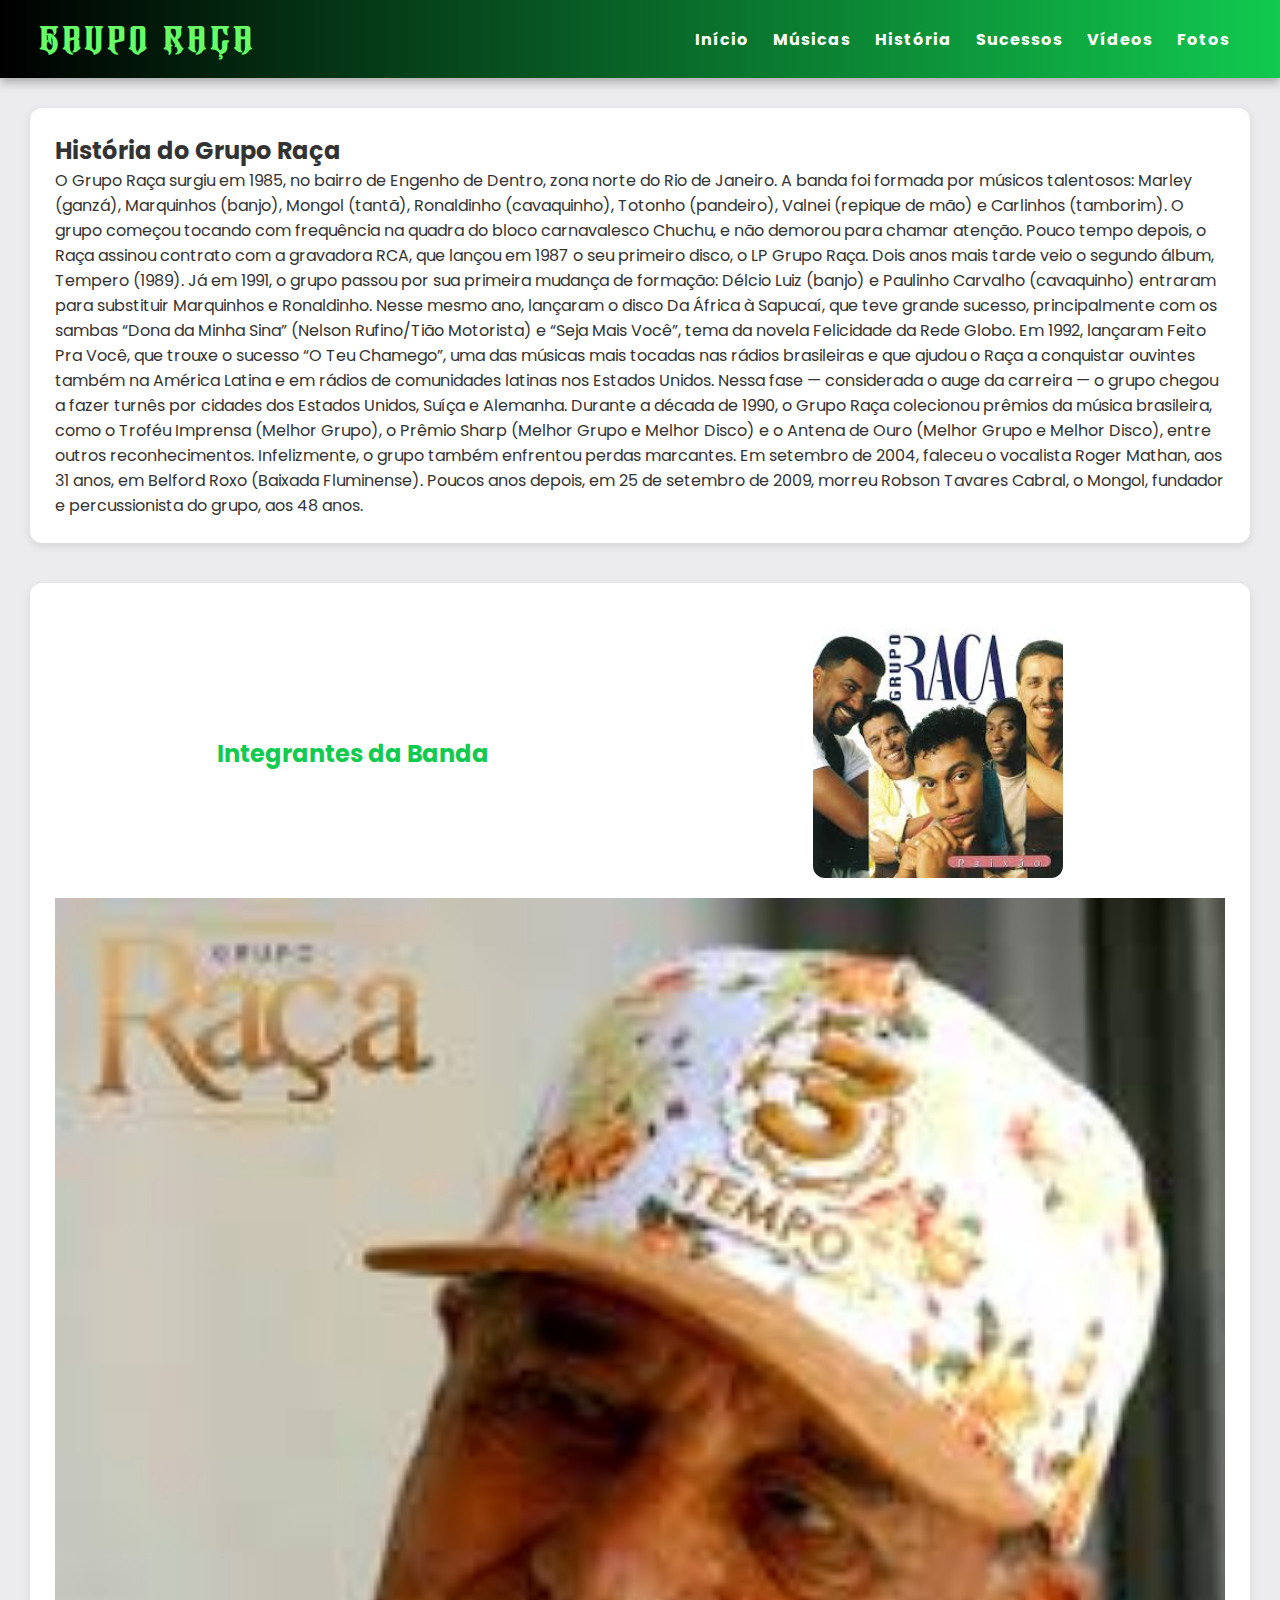
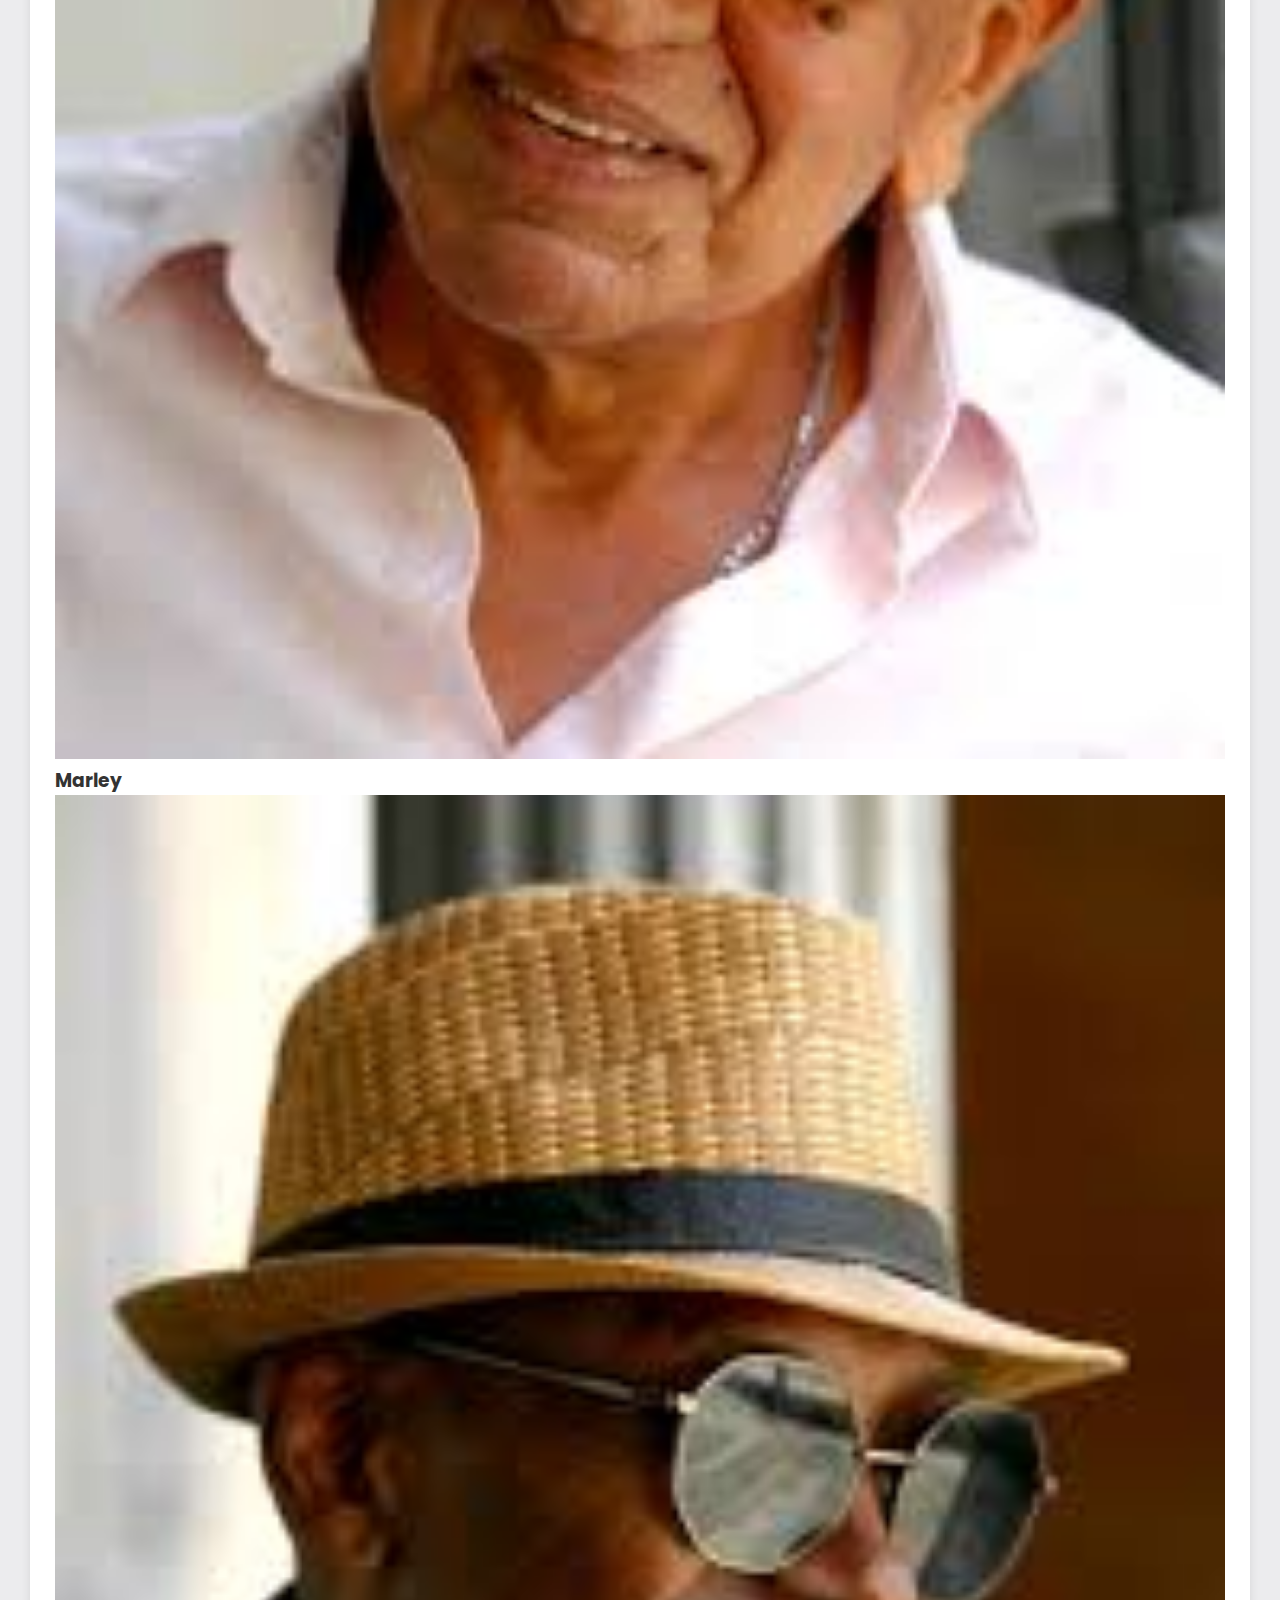
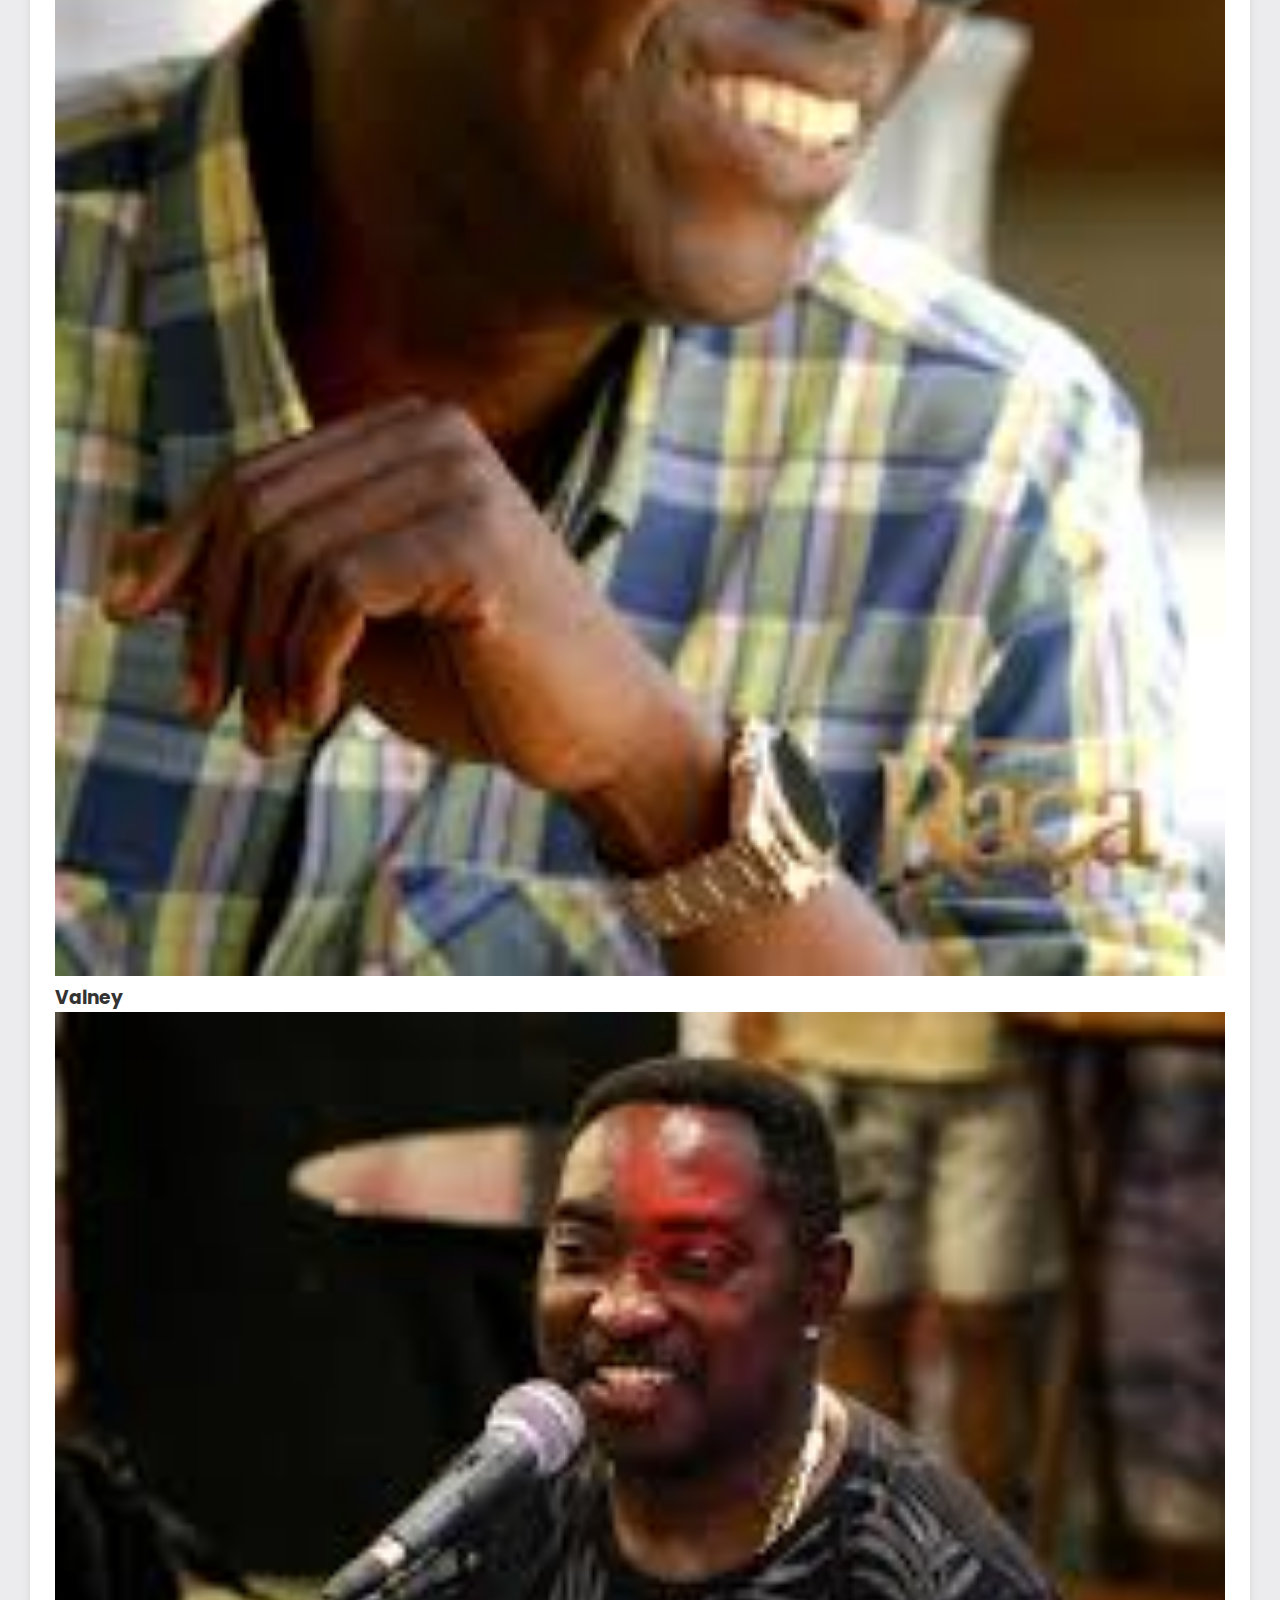
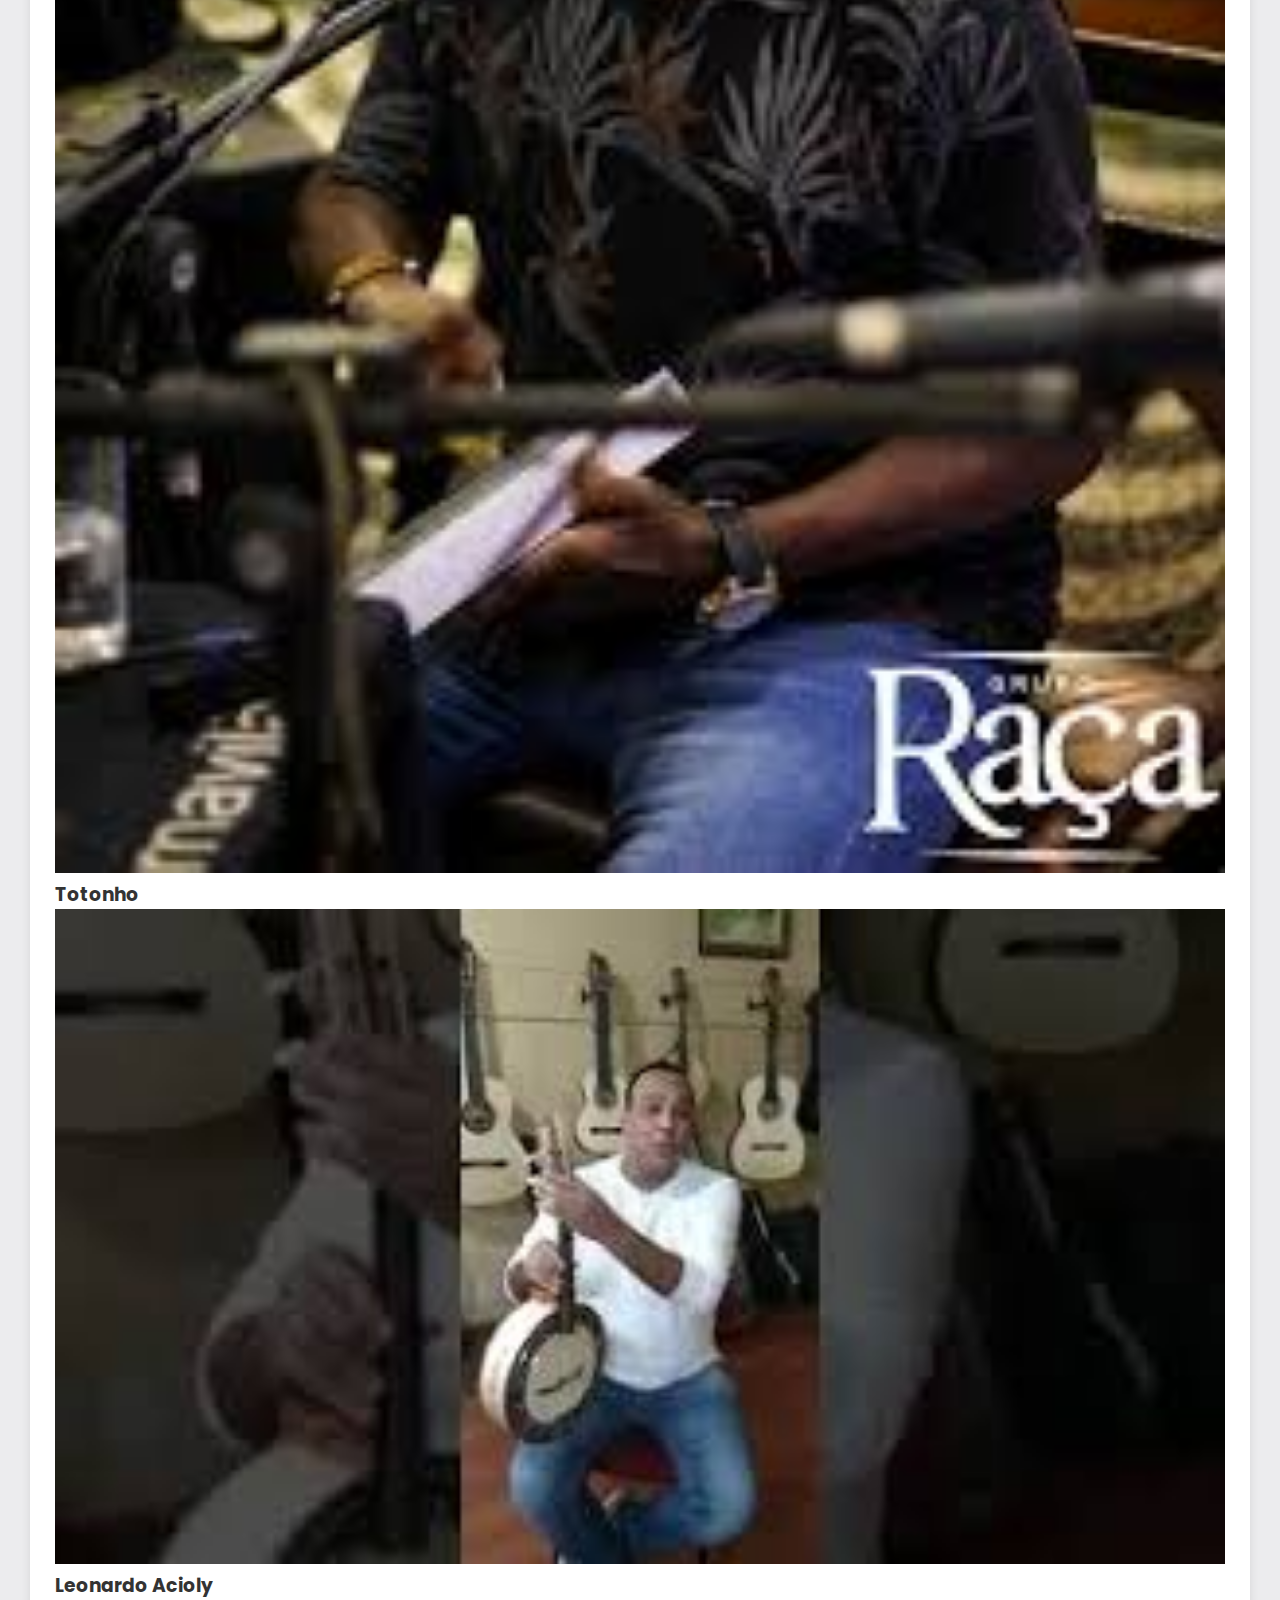
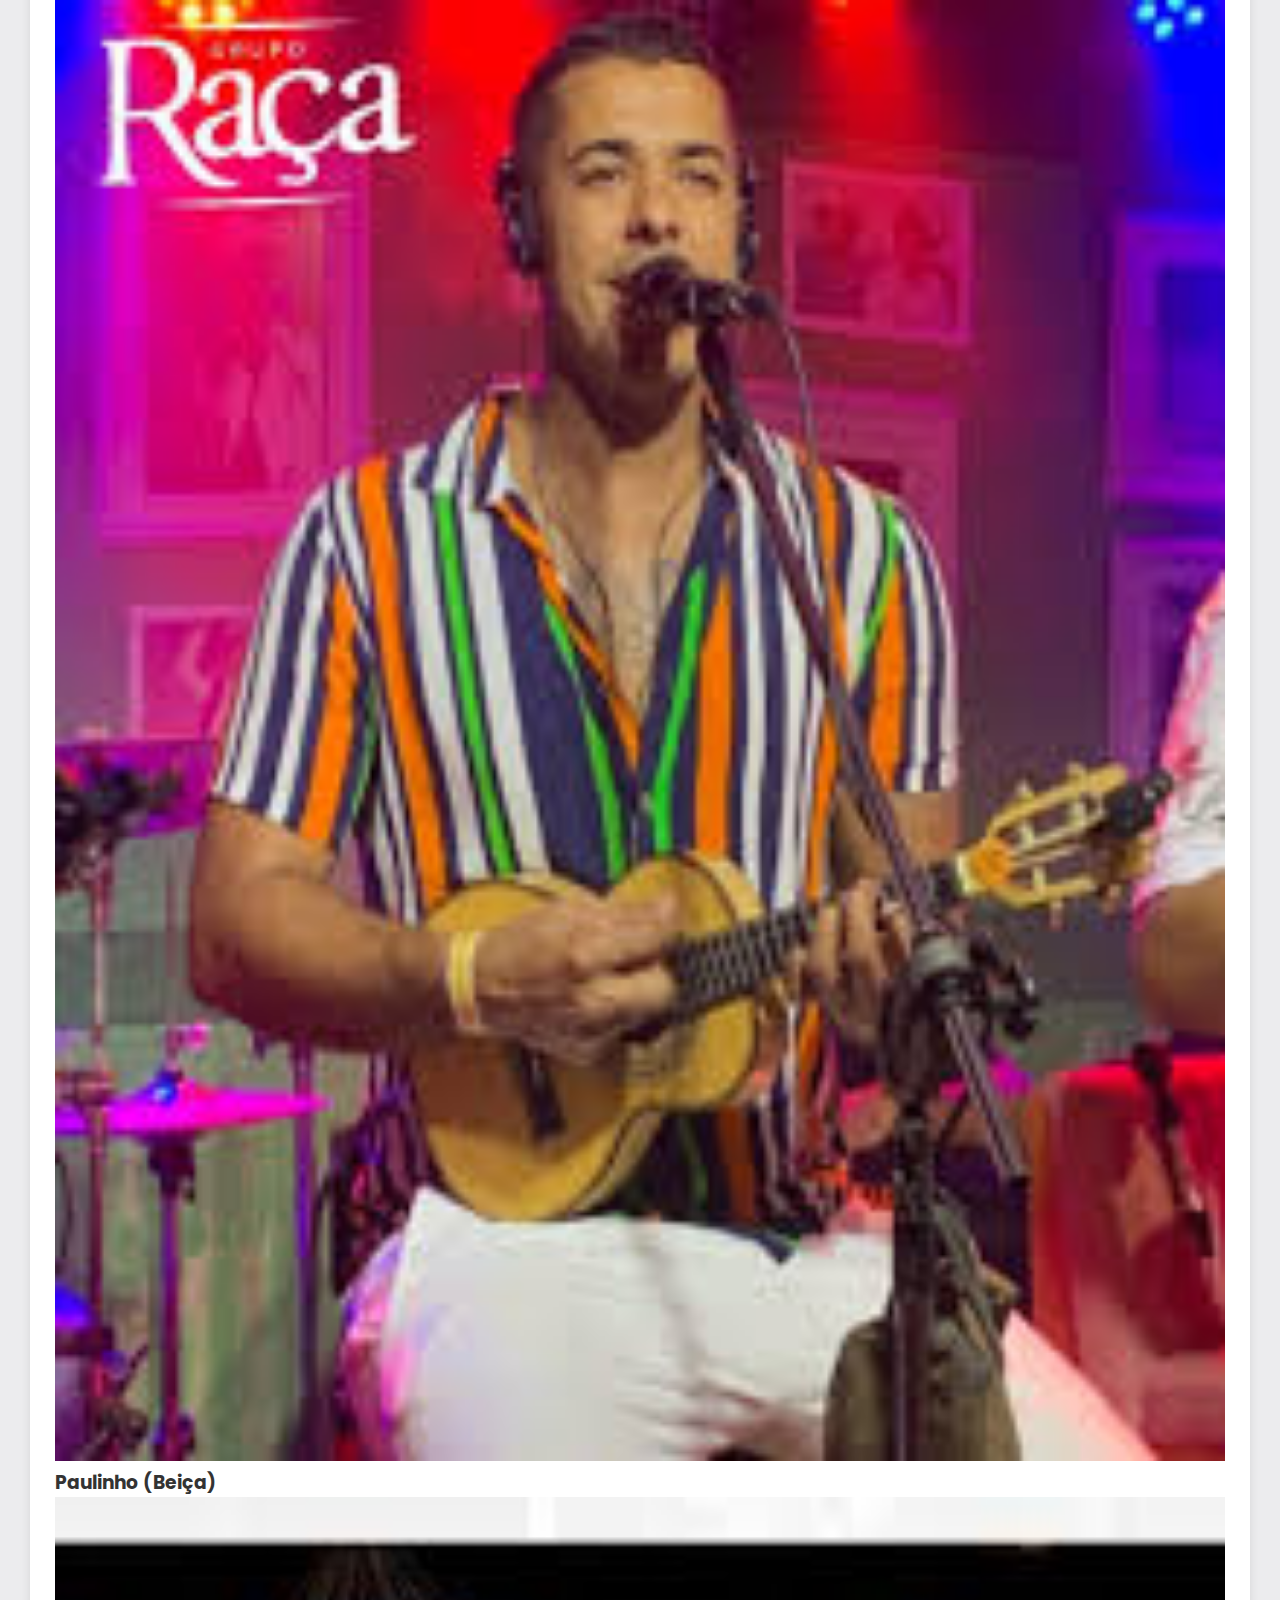
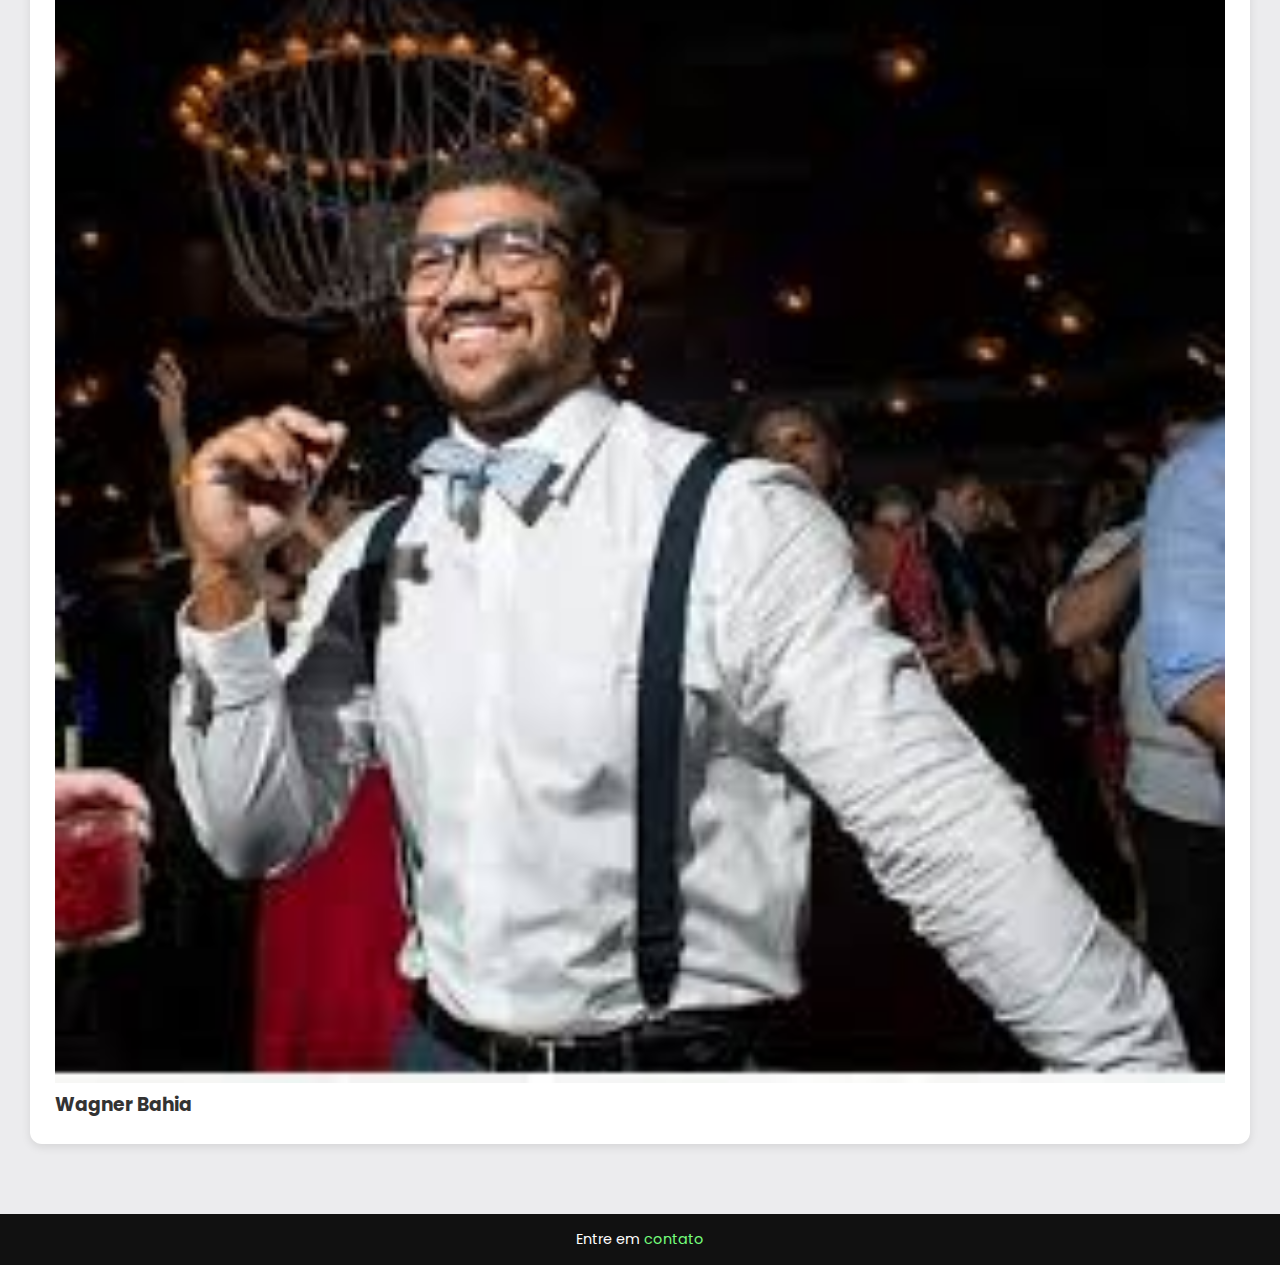
<file: index.html>
<!DOCTYPE html>
<html lang="pt-br">

<head>
  <meta charset="UTF-8">
  <meta name="viewport" content="width=device-width, initial-scale=1.0">
  <title>Grupo Raça</title>
  <link rel="stylesheet" href="style.css">
  <link rel="shortcut icon" href="imagens/logo.png" type="image/x-icon">
  <link href="https://fonts.googleapis.com/css2?family=Poppins:wght@400;600&display=swap" rel="stylesheet">

</head>

<body>
  <header>
    <h1>Grupo Raça</h1>
    <nav>
      <a href="index.html">Início</a>
      <a href="musica.html">Músicas</a>
      <a href="historia.html">História</a>
      <a href="sucessos.html">Sucessos</a>
      <a href="videos.html">Vídeos</a>
      <a href="fotos.html">Fotos</a>
    </nav>
  </header>


  <main>
    <section>
      <h2>História do Grupo Raça</h2>
      <p>O Grupo Raça surgiu em 1985, no bairro de Engenho de Dentro, zona norte do Rio de Janeiro. A banda foi formada
        por músicos talentosos: Marley (ganzá), Marquinhos (banjo), Mongol (tantã), Ronaldinho (cavaquinho), Totonho
        (pandeiro), Valnei (repique de mão) e Carlinhos (tamborim).

        O grupo começou tocando com frequência na quadra do bloco carnavalesco Chuchu, e não demorou para chamar
        atenção. Pouco tempo depois, o Raça assinou contrato com a gravadora RCA, que lançou em 1987 o seu primeiro
        disco, o LP Grupo Raça.

        Dois anos mais tarde veio o segundo álbum, Tempero (1989). Já em 1991, o grupo passou por sua primeira mudança
        de formação: Délcio Luiz (banjo) e Paulinho Carvalho (cavaquinho) entraram para substituir Marquinhos e
        Ronaldinho. Nesse mesmo ano, lançaram o disco Da África à Sapucaí, que teve grande sucesso, principalmente com
        os sambas “Dona da Minha Sina” (Nelson Rufino/Tião Motorista) e “Seja Mais Você”, tema da novela Felicidade da
        Rede Globo.

        Em 1992, lançaram Feito Pra Você, que trouxe o sucesso “O Teu Chamego”, uma das músicas mais tocadas nas rádios
        brasileiras e que ajudou o Raça a conquistar ouvintes também na América Latina e em rádios de comunidades
        latinas nos Estados Unidos. Nessa fase — considerada o auge da carreira — o grupo chegou a fazer turnês por
        cidades dos Estados Unidos, Suíça e Alemanha.

        Durante a década de 1990, o Grupo Raça colecionou prêmios da música brasileira, como o Troféu Imprensa (Melhor
        Grupo), o Prêmio Sharp (Melhor Grupo e Melhor Disco) e o Antena de Ouro (Melhor Grupo e Melhor Disco), entre
        outros reconhecimentos.

        Infelizmente, o grupo também enfrentou perdas marcantes. Em setembro de 2004, faleceu o vocalista Roger Mathan,
        aos 31 anos, em Belford Roxo (Baixada Fluminense). Poucos anos depois, em 25 de setembro de 2009, morreu Robson
        Tavares Cabral, o Mongol, fundador e percussionista do grupo, aos 48 anos.</p>
    </section>
    <section>
      <div class="dolado">
        <h2>Integrantes da Banda</h2>
        <img src="imagens/raça.png" alt="Foto do Grupo Raça">
      </div>

      <div class="membros">
        <article><img src="imagens/marley.png" alt="">
          <h3>Marley</h3>
        </article>
        <article><img src="imagens/valney.png" alt="">
          <h3>Valney</h3>
        </article>
        <article><img src="imagens/Totonho.png" alt="">
          <h3>Totonho</h3>
        </article>
        <article><img src="imagens/Leonardo Acioly.png" alt="">
          <h3>Leonardo Acioly</h3>
        </article>
        <article><img src="imagens/Paulinho (Beiça).png" alt="">
          <h3>Paulinho (Beiça)</h3>
        </article>
        <article><img src="imagens/Wagner Bahia.png" alt="">
          <h3>Wagner Bahia</h3>
        </article>
      </div>
    </section>
  </main>

  <footer>
    <p>Entre em <a href="contato.html">contato</a></p>
  </footer>
</body>

</html>
</file>
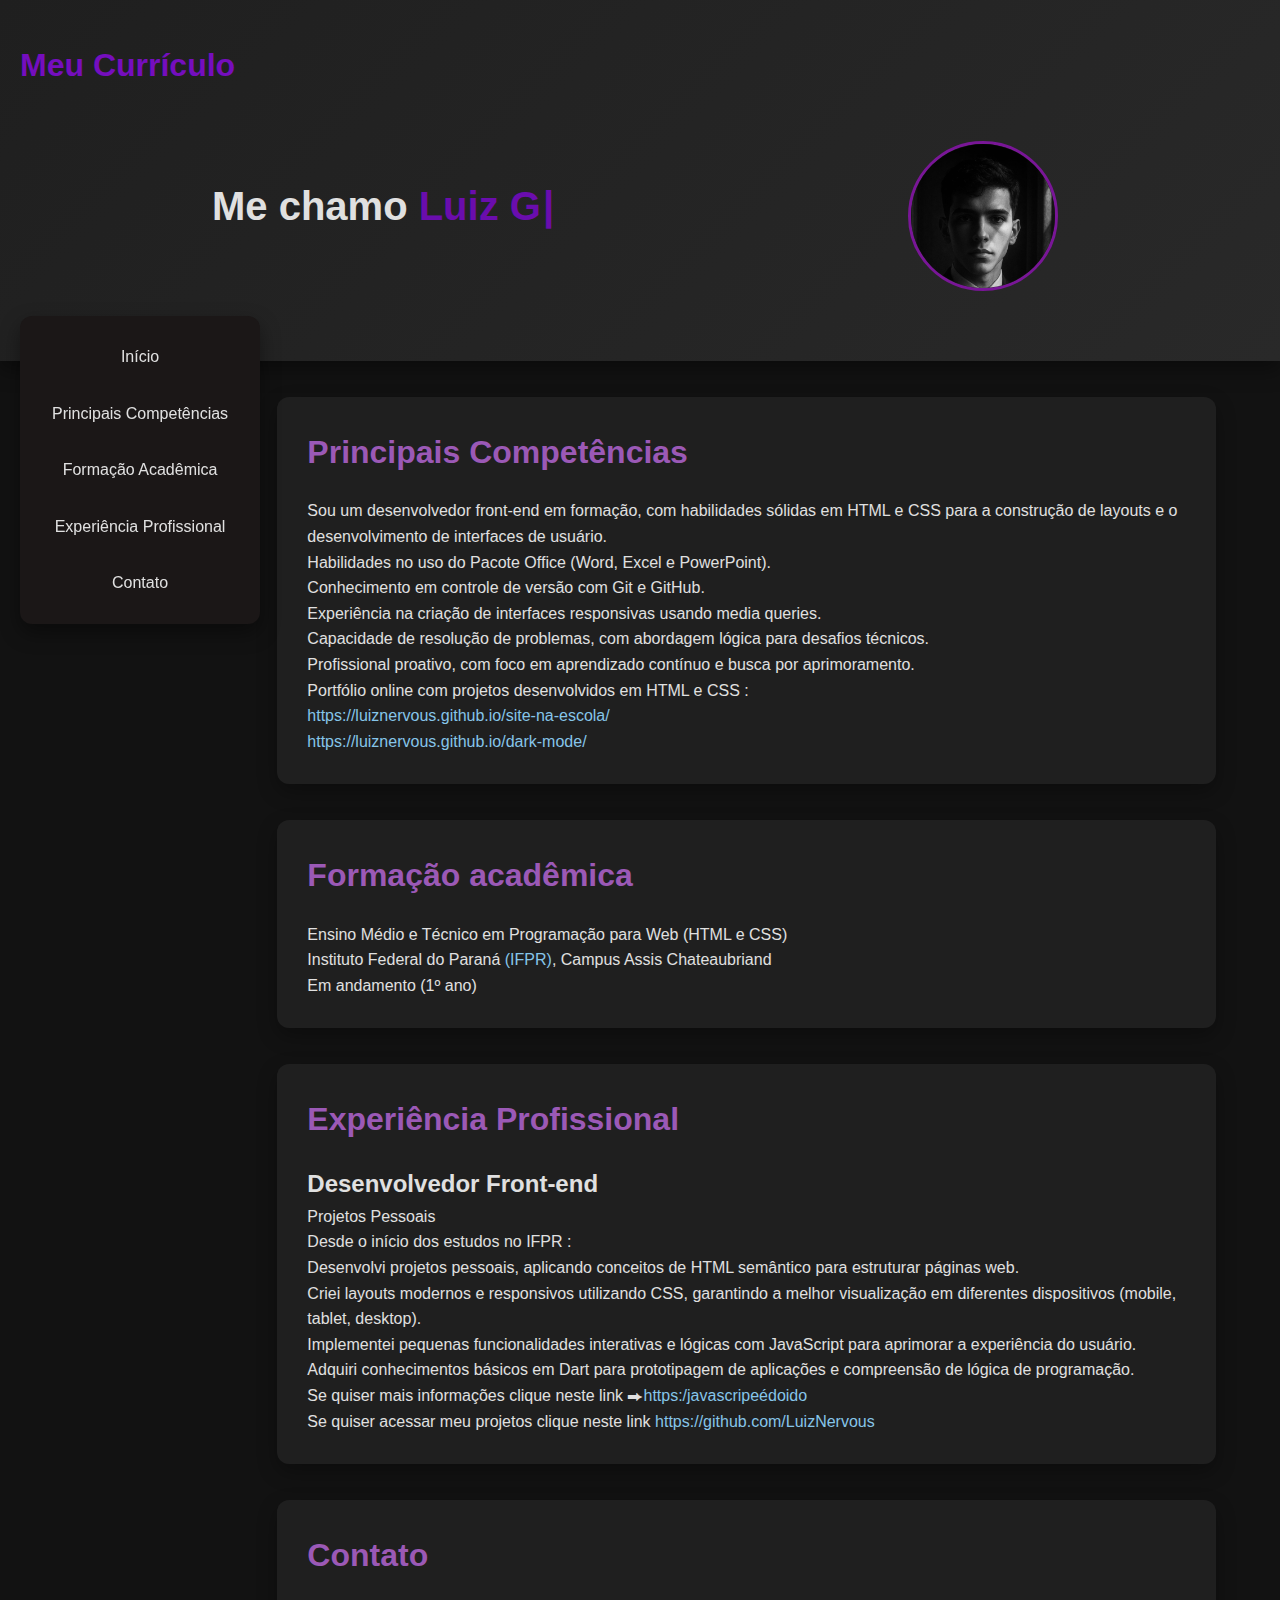
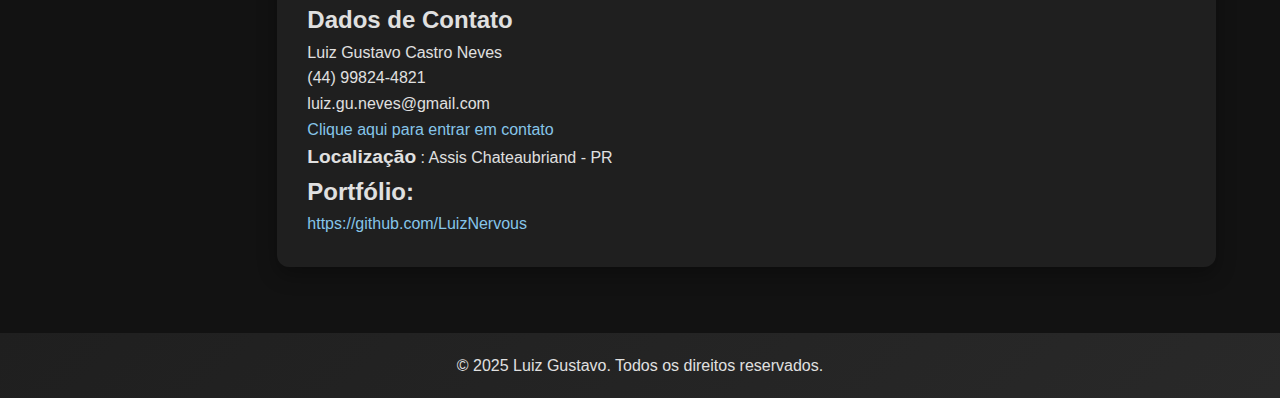
<file: curriculo/index.html>
<!DOCTYPE html>
<html lang="pt-br">

<head>
  <meta charset="UTF-8">
  <meta name="viewport" content="width=device-width, initial-scale=1.0">
  <title>Meu Currículo</title>
  <link rel="stylesheet" href="CSS/style.css">
</head>

<body>

  <header id="inicio">
    <div class="resposivo"><h1 style="color:#750ebe;">Meu Currículo</h1></div>
    <div class="centralizarfoto">
      <h1 >Me chamo<span class="destaque" id="typewriter"></span></h1>
      <div class="foto">
        <img src="imagens/luiz.png" alt="">
      </div>
      
    </div>
    <button class="menu-toggle" aria-label="Abrir menu">&#9776;</button>
    <nav class="menu" >
      <a href="#inicio">Início</a>
      <a href="#principais">Principais Competências</a>
      <a href="#formacao">Formação Acadêmica</a>
      <a href="#exp">Experiência Profissional</a>
      <a href="#contato"  >Contato</a>
    </nav>
  </header>
  <main id="principais">
    <div >
    </div>
    <div>
      <section>
        <div class="sectionh1">
          <h1 >Principais Competências</h1>
        </div>
        <ul>
          <li>Sou um desenvolvedor front-end em formação, com habilidades sólidas em HTML e CSS para a construção de layouts e o desenvolvimento de interfaces de usuário.</li>
          <li>Habilidades no uso do Pacote Office (Word, Excel e PowerPoint).</li>
          <li>Conhecimento em controle de versão com Git e GitHub.</li>
          <li>Experiência na criação de interfaces responsivas usando media queries.</li>
          <li>Capacidade de resolução de problemas, com abordagem lógica para desafios técnicos.</li>
          <li>Profissional proativo, com foco em aprendizado contínuo e busca por aprimoramento.</li>
          <li id="formacao">Portfólio online com projetos desenvolvidos em HTML e CSS :</li>
          <li>
            <a href="https://luiznervous.github.io/site-na-escola/" target="_blank">https://luiznervous.github.io/site-na-escola/</a>
          </li>
          <li>
            <blockquote><a href="https://luiznervous.github.io/abu/" target="_blank">https://luiznervous.github.io/dark-mode/</a></blockquote>
          </li>
        </ul>
      </section>
      <section>
        <div class="sectionh1">
          <h1 >Formação acadêmica</h1>
        </div>
        <p>Ensino Médio e Técnico em Programação para Web (HTML e CSS) <br>
          Instituto Federal do Paraná <a href="https://ifpr.edu.br/assis-chateaubriand/" target="_blank" rel="noopener noreferrer">(IFPR)</a>, Campus Assis Chateaubriand <br>
          Em andamento (1º ano)</p>
      </section>
      <section>
        <div class="sectionh1">
          <h1 id="exp">Experiência Profissional</h1>
        </div>
        <h2>Desenvolvedor Front-end </h2>
        <p>Projetos Pessoais <br>
          Desde o início dos estudos no IFPR :</p>
        <ul>
          <li>Desenvolvi projetos pessoais, aplicando conceitos de HTML semântico para estruturar páginas web.</li>
          <li>Criei layouts modernos e responsivos utilizando CSS, garantindo a melhor visualização em diferentes dispositivos (mobile, tablet, desktop).</li>
          <li>Implementei pequenas funcionalidades interativas e lógicas com JavaScript para aprimorar a experiência do usuário.</li>
          <li>Adquiri conhecimentos básicos em Dart para prototipagem de aplicações e compreensão de lógica de programação.</li>
          <li>Se quiser mais informações clique neste link ⮕<a href="experiencia.html">https:/javascripeédoido</a></li>
          <li>Se quiser acessar meu projetos clique neste link <a href="https://github.com/LuizNervous" target="_blank">https://github.com/LuizNervous</a></li>
        </ul>
      </section>
      <section>
        <div class="sectionh1">
          <h1 id="contato">Contato</h1>
        </div>
        <h2>Dados de Contato</h2>
        <ul>
          
          <li>Luiz Gustavo Castro Neves</li>
          <li>(44) 99824-4821</li>
          <li>luiz.gu.neves@gmail.com</li>
          <li><a href="contato.html"  rel="noopener noreferrer">Clique aqui para entrar em contato</a></li>
        </ul>
        <p><strong>Localização</strong> : Assis Chateaubriand - PR</p>
        <h2>Portfólio:</h2>
        <a href="https://github.com/LuizNervous">https://github.com/LuizNervous</a>
      </section>
    </div>
  </main>
  <footer><p>© 2025 Luiz Gustavo. Todos os direitos reservados.</p></footer>
  <script src="script.js"></script>
</body>

</html>
</file>
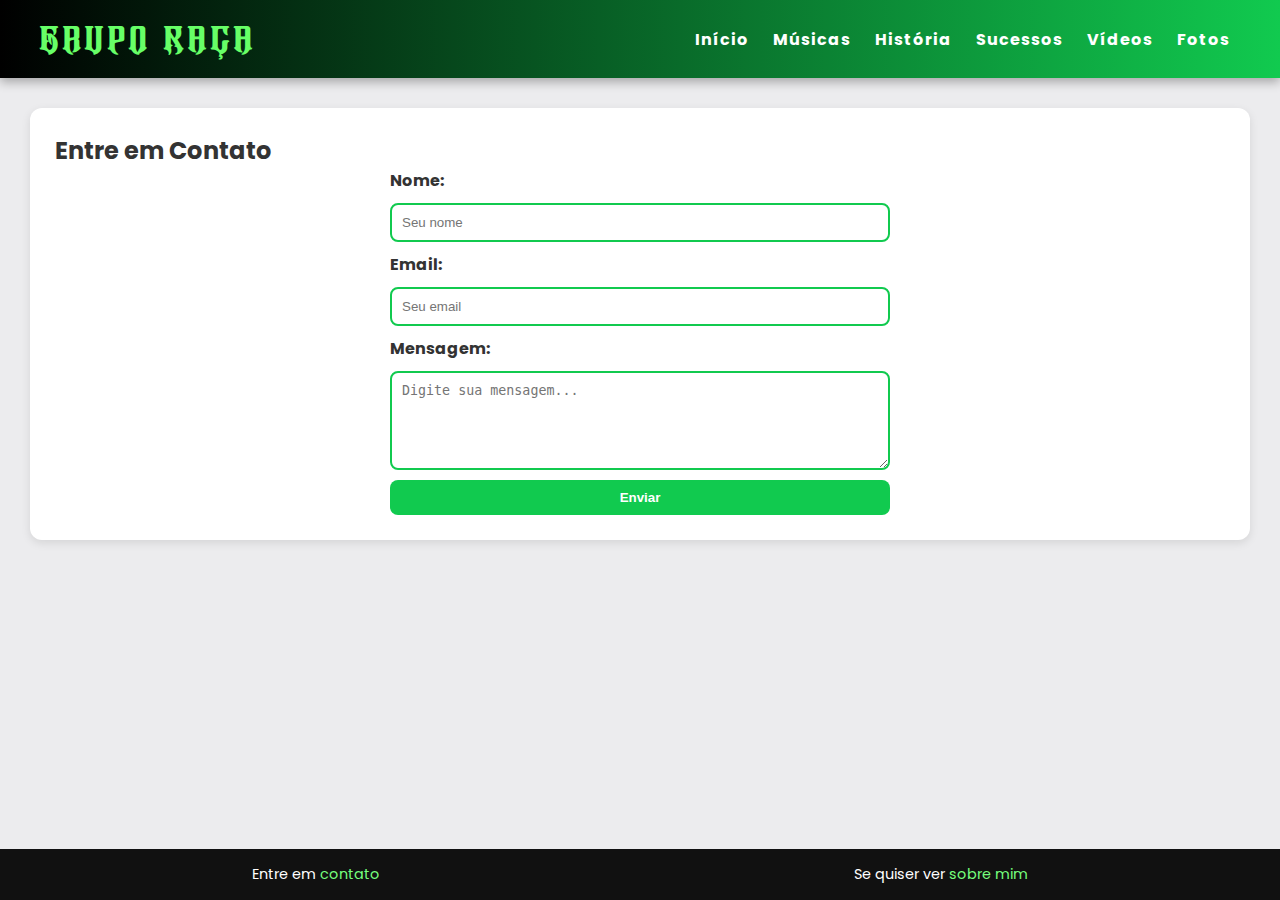
<file: contato.html>
<!DOCTYPE html>
<html lang="en">

<head>
  <meta charset="UTF-8">
  <meta name="viewport" content="width=device-width, initial-scale=1.0">
  <title>Contato</title>
  <link rel="stylesheet" href="style.css">
    <link href="https://fonts.googleapis.com/css2?family=Poppins:wght@400;600&display=swap" rel="stylesheet">
</head>

<body>
  <header>
    <h1>Grupo Raça</h1>
    <nav>
      <a href="index.html">Início</a>
      <a href="musica.html">Músicas</a>
      <a href="historia.html">História</a>
      <a href="sucessos.html">Sucessos</a>
      <a href="videos.html">Vídeos</a>
      <a href="fotos.html">Fotos</a>
    </nav>
  </header>

  <main>
    <section>
      <h2>Entre em Contato</h2>
      <form class="form-contato">
        <label>Nome:</label>
        <input type="text" placeholder="Seu nome" required>

        <label>Email:</label>
        <input type="email" placeholder="Seu email" required>

        <label>Mensagem:</label>
        <textarea rows="5" placeholder="Digite sua mensagem..."></textarea>

        <button type="submit">Enviar</button>
      </form>
    </section>
  </main>
  <footer>
    <p>Entre em <a href="contato.html">contato</a></p>
  <p>Se quiser ver <a href="curriculo/index.html" target="_blank">sobre mim</a></p>
  </footer>
</body>

</html>
</file>
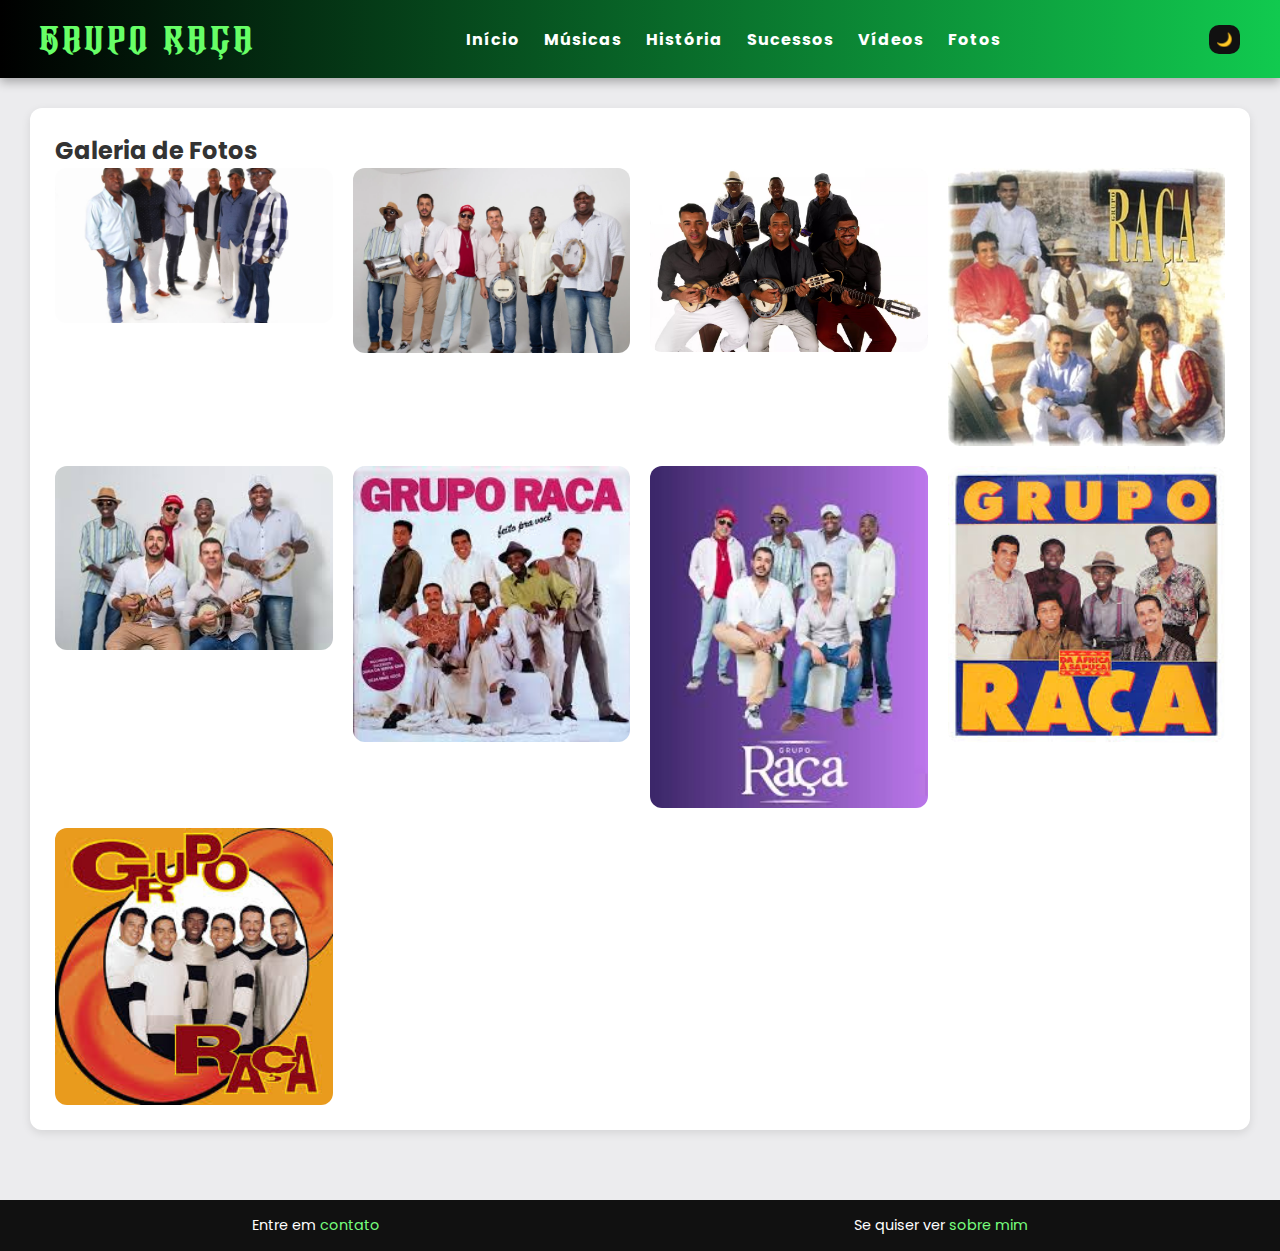
<file: fotos.html>
<!DOCTYPE html>
<html lang="en">

<head>
  <meta charset="UTF-8">
  <meta name="viewport" content="width=device-width, initial-scale=1.0">
  <title>Fotos</title>
  <link rel="stylesheet" href="style.css">
  <link rel="shortcut icon" href="imagens/logo.png" type="image/x-icon">
  <link href="https://fonts.googleapis.com/css2?family=Poppins:wght@400;600&display=swap" rel="stylesheet">
</head>

<body>
  <header>
    <h1>Grupo Raça</h1>
    <nav>
      <a href="index.html">Início</a>
      <a href="musica.html">Músicas</a>
      <a href="historia.html">História</a>
      <a href="sucessos.html">Sucessos</a>
      <a href="videos.html">Vídeos</a>
      <a href="fotos.html">Fotos</a>
    </nav>
    <button id="botao">🌙</button>
  </header>

  <main>
    <section>
      <h2>Galeria de Fotos</h2>
      <div class="galeria">
        <img src="imagens/img1.png" alt="">
        <img src="imagens/img2.png" alt="">
        <img src="imagens/img3.png" alt="">
        <img src="imagens/img4.png" alt="">
        <img src="imagens/img10.png" alt="">
        <img src="imagens/img6.png" alt="">
        <img src="imagens/img7.png" alt="">
        <img src="imagens/img8.png" alt="">
        <img src="imagens/img9.png" alt="">
      </div>

  </main>
  <footer>
    <p>Entre em <a href="contato.html">contato</a></p>
    <p>Se quiser ver <a href="curriculo/index.html" target="_blank">sobre mim</a></p>
  </footer>
  <script src="script.js"></script>
</body>

</html>
</file>
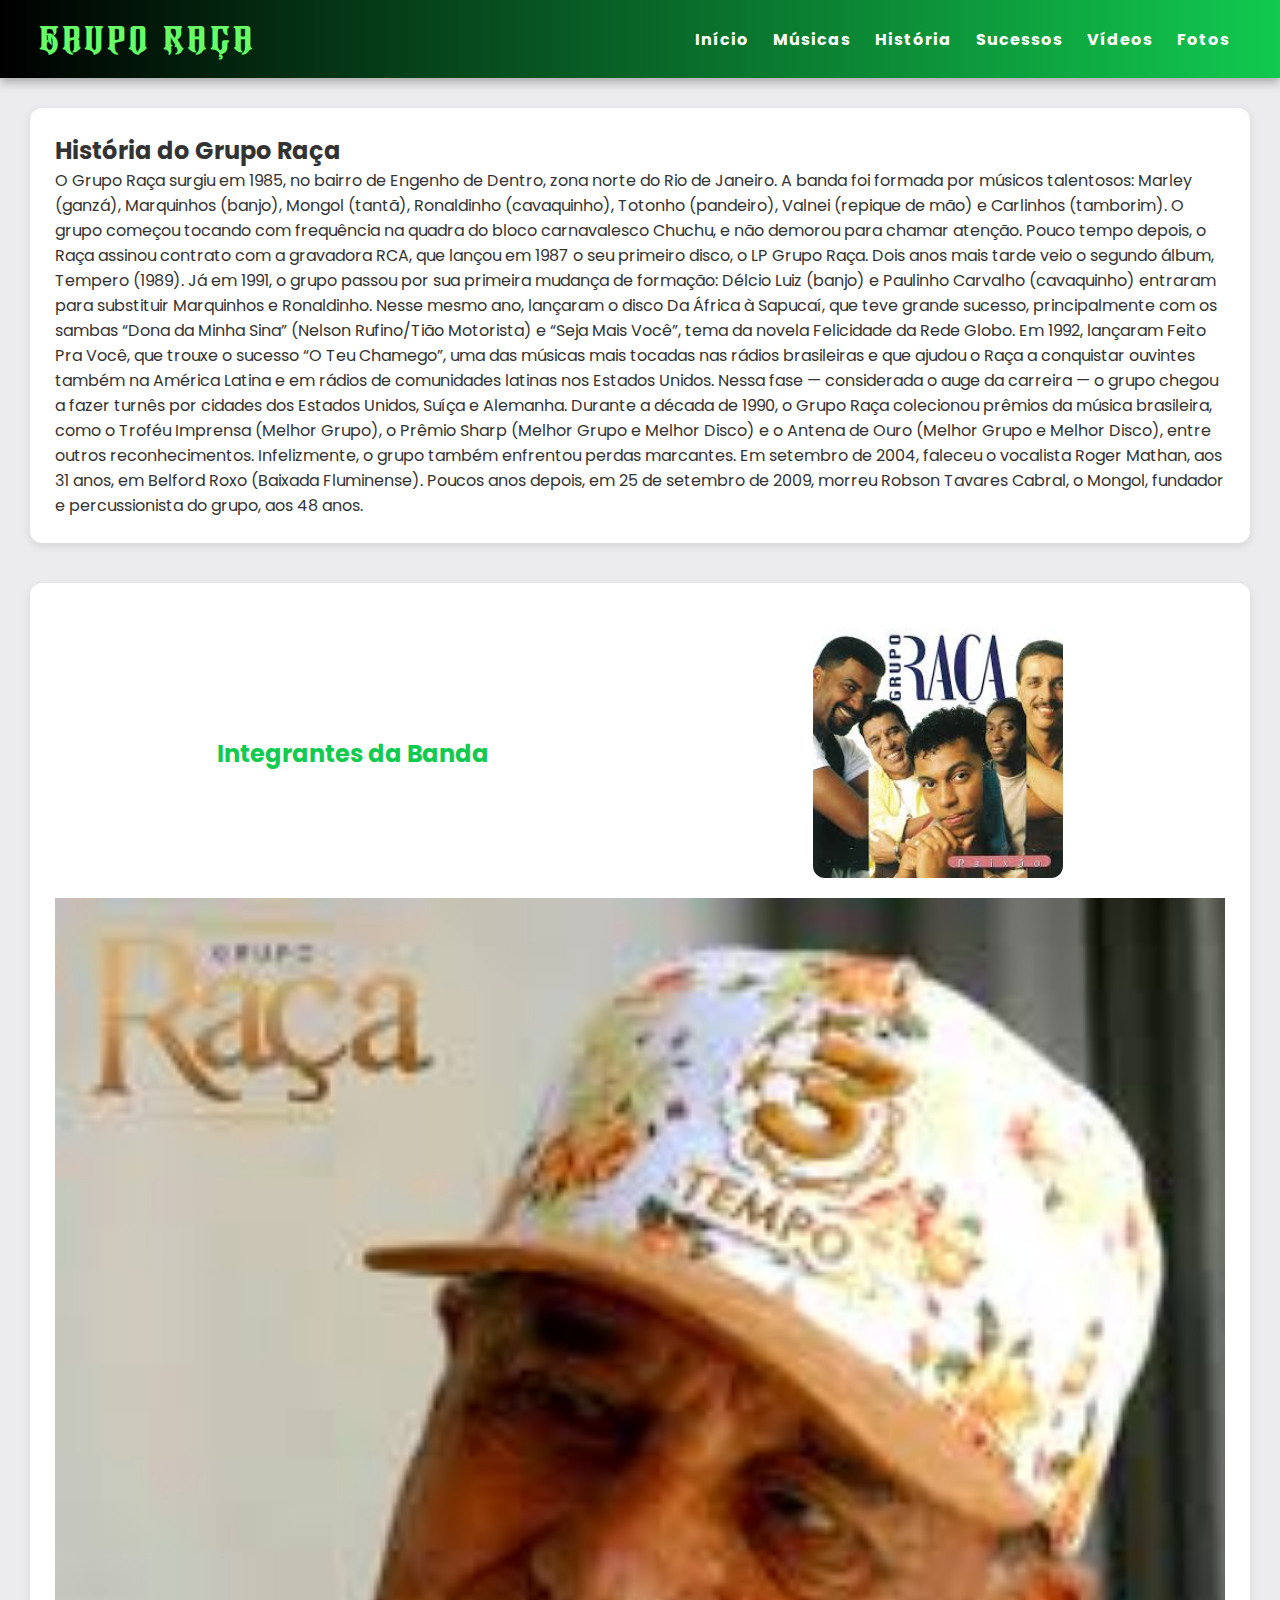
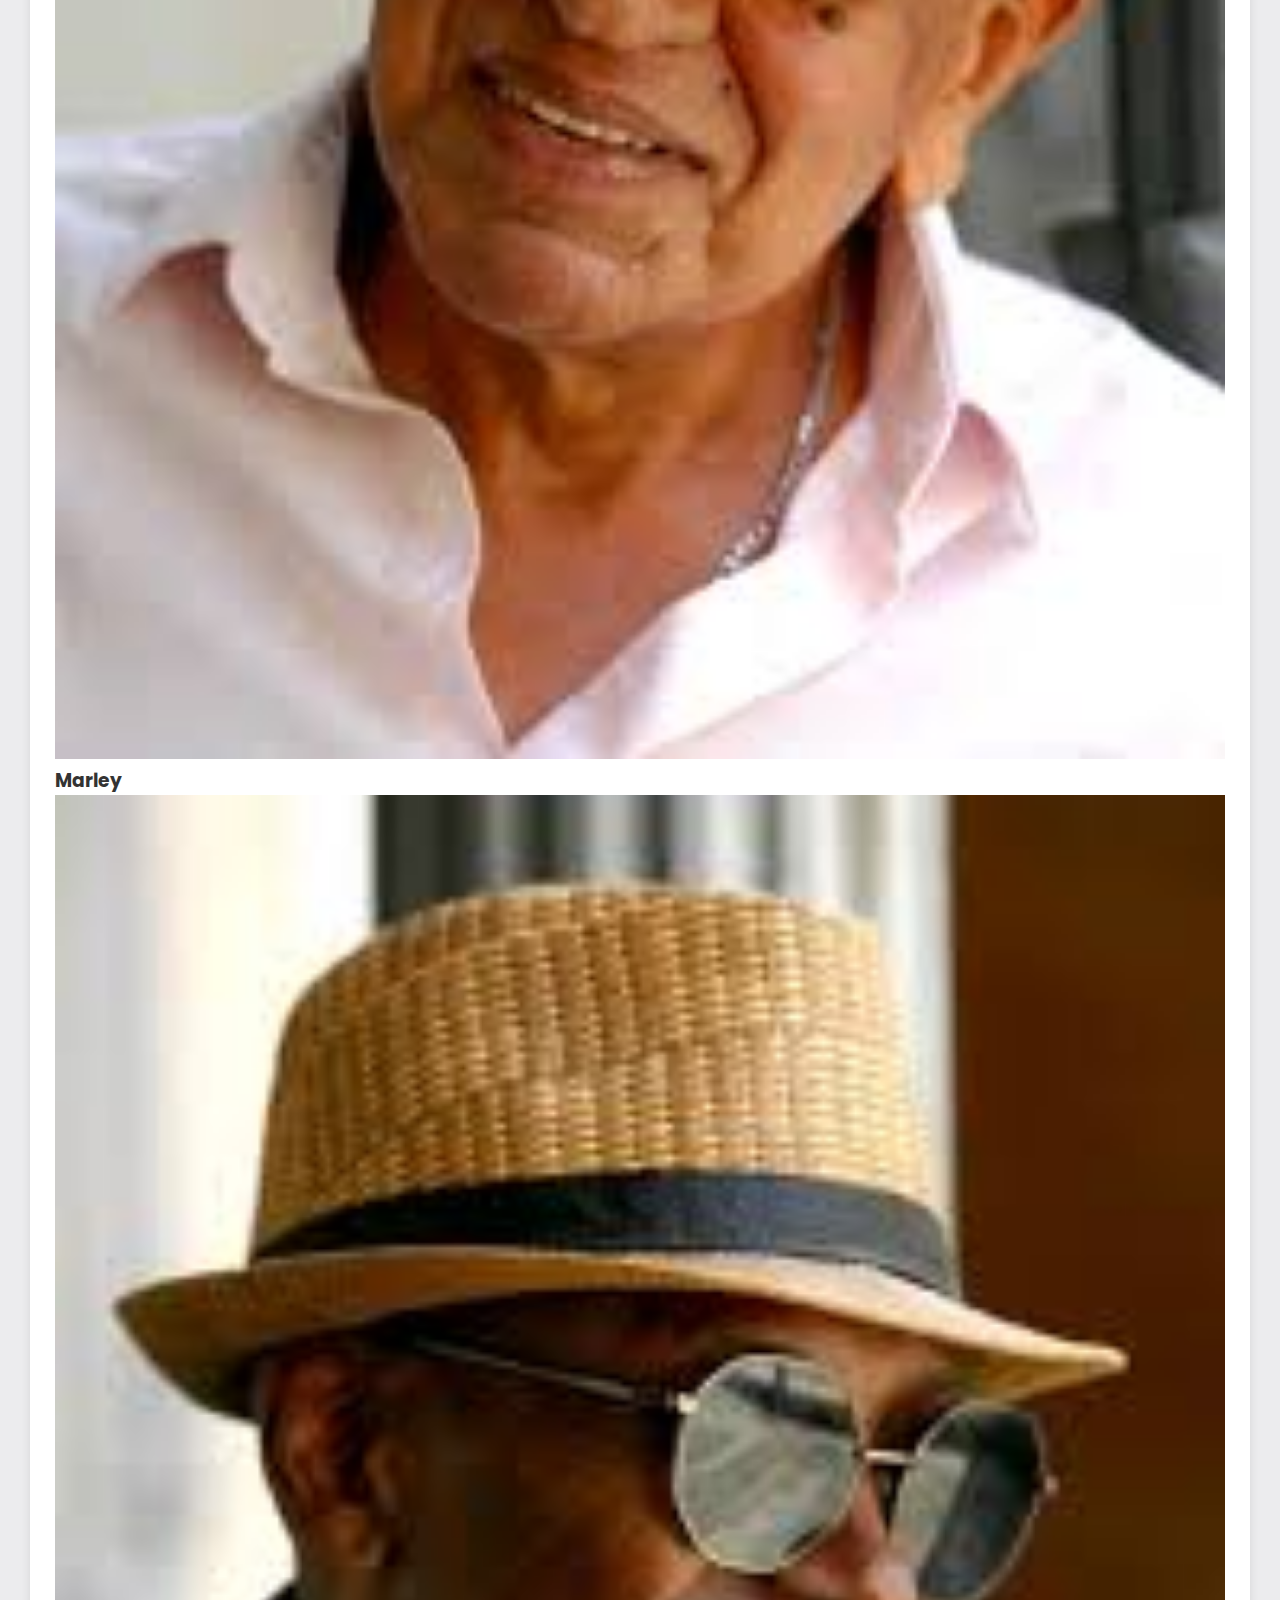
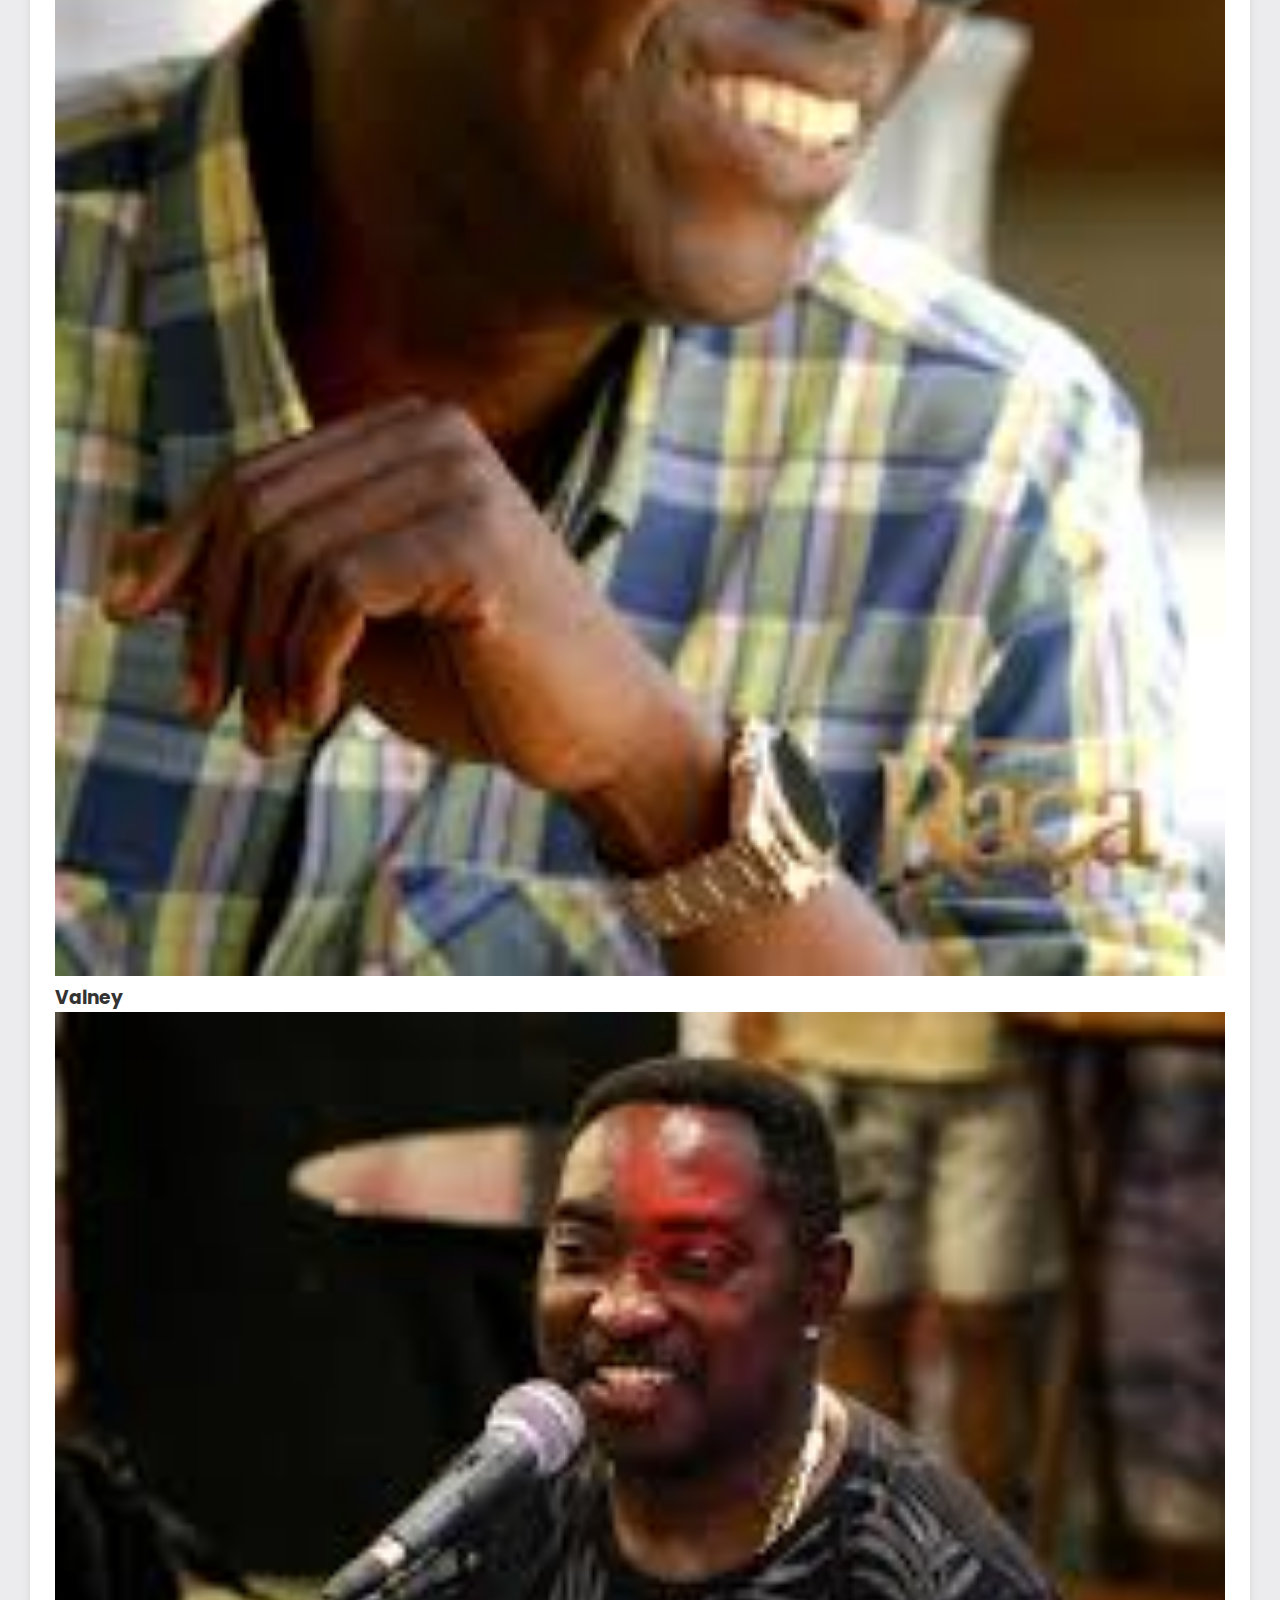
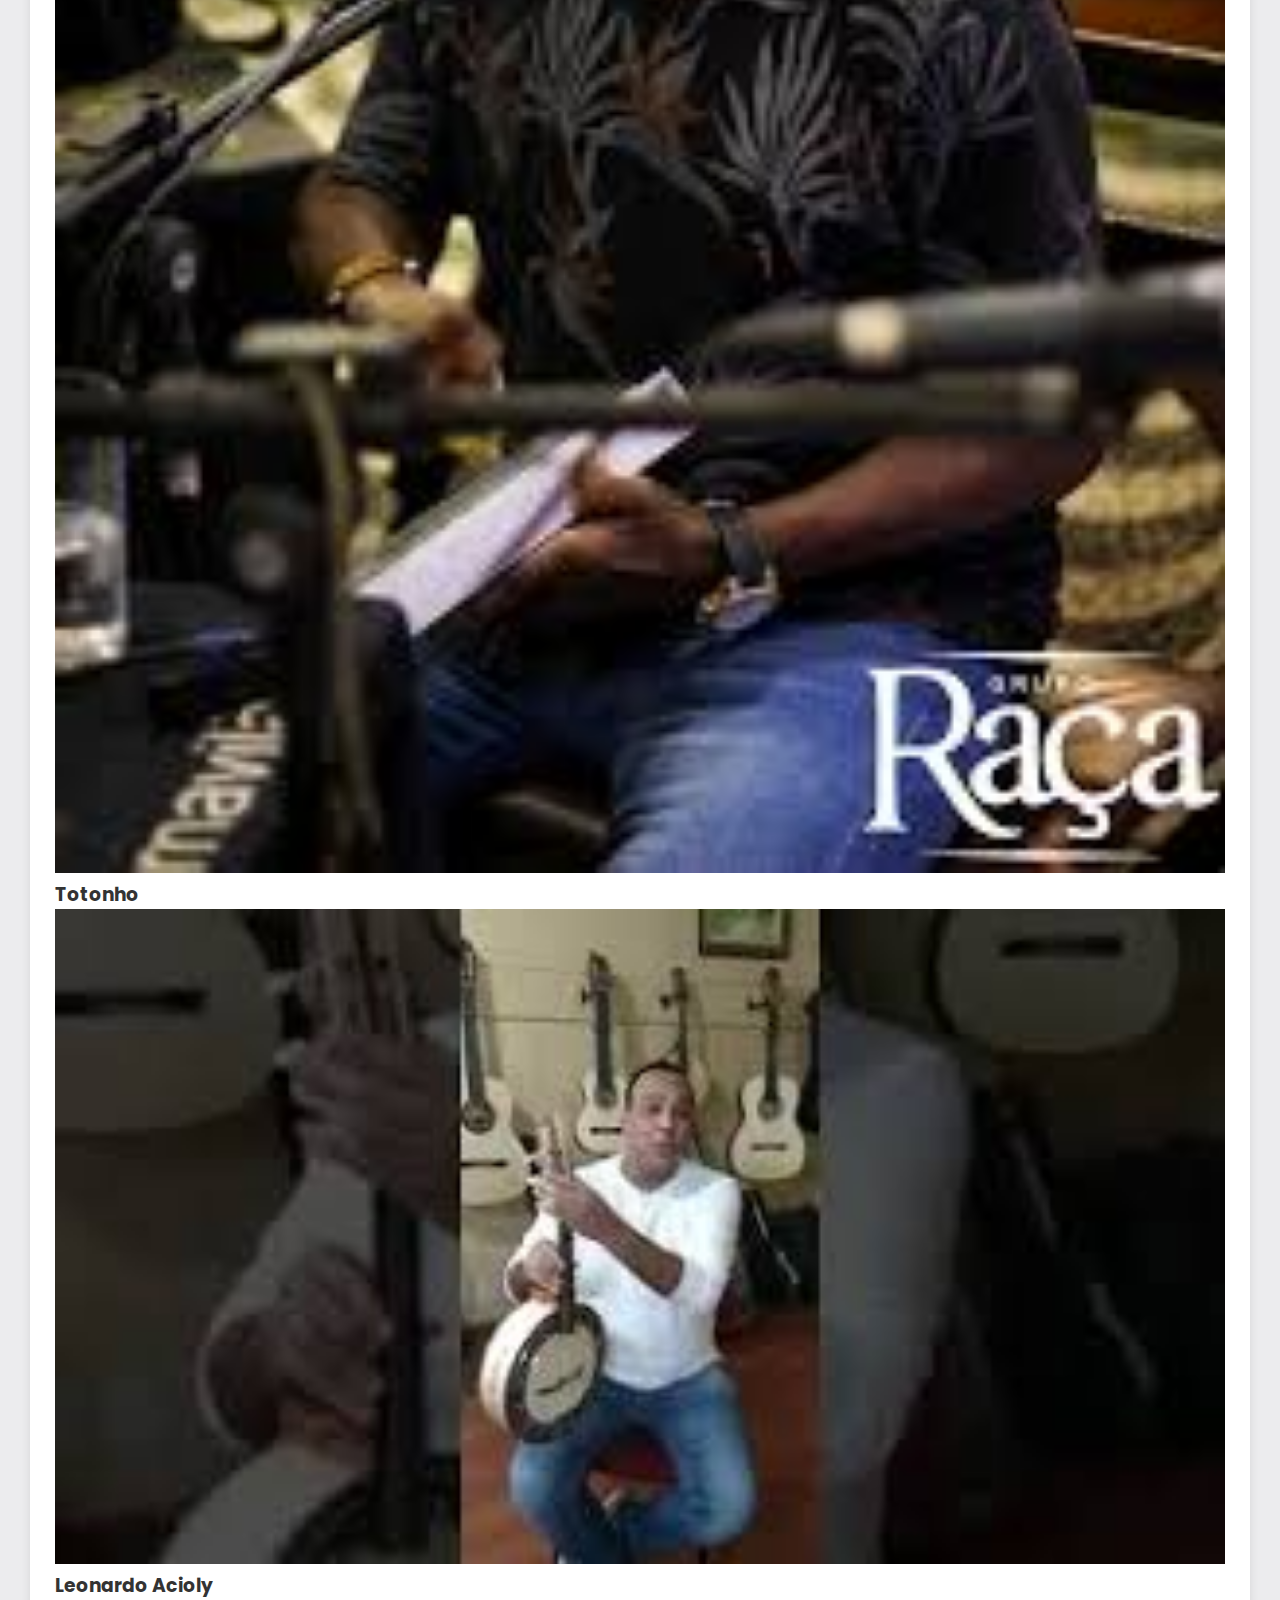
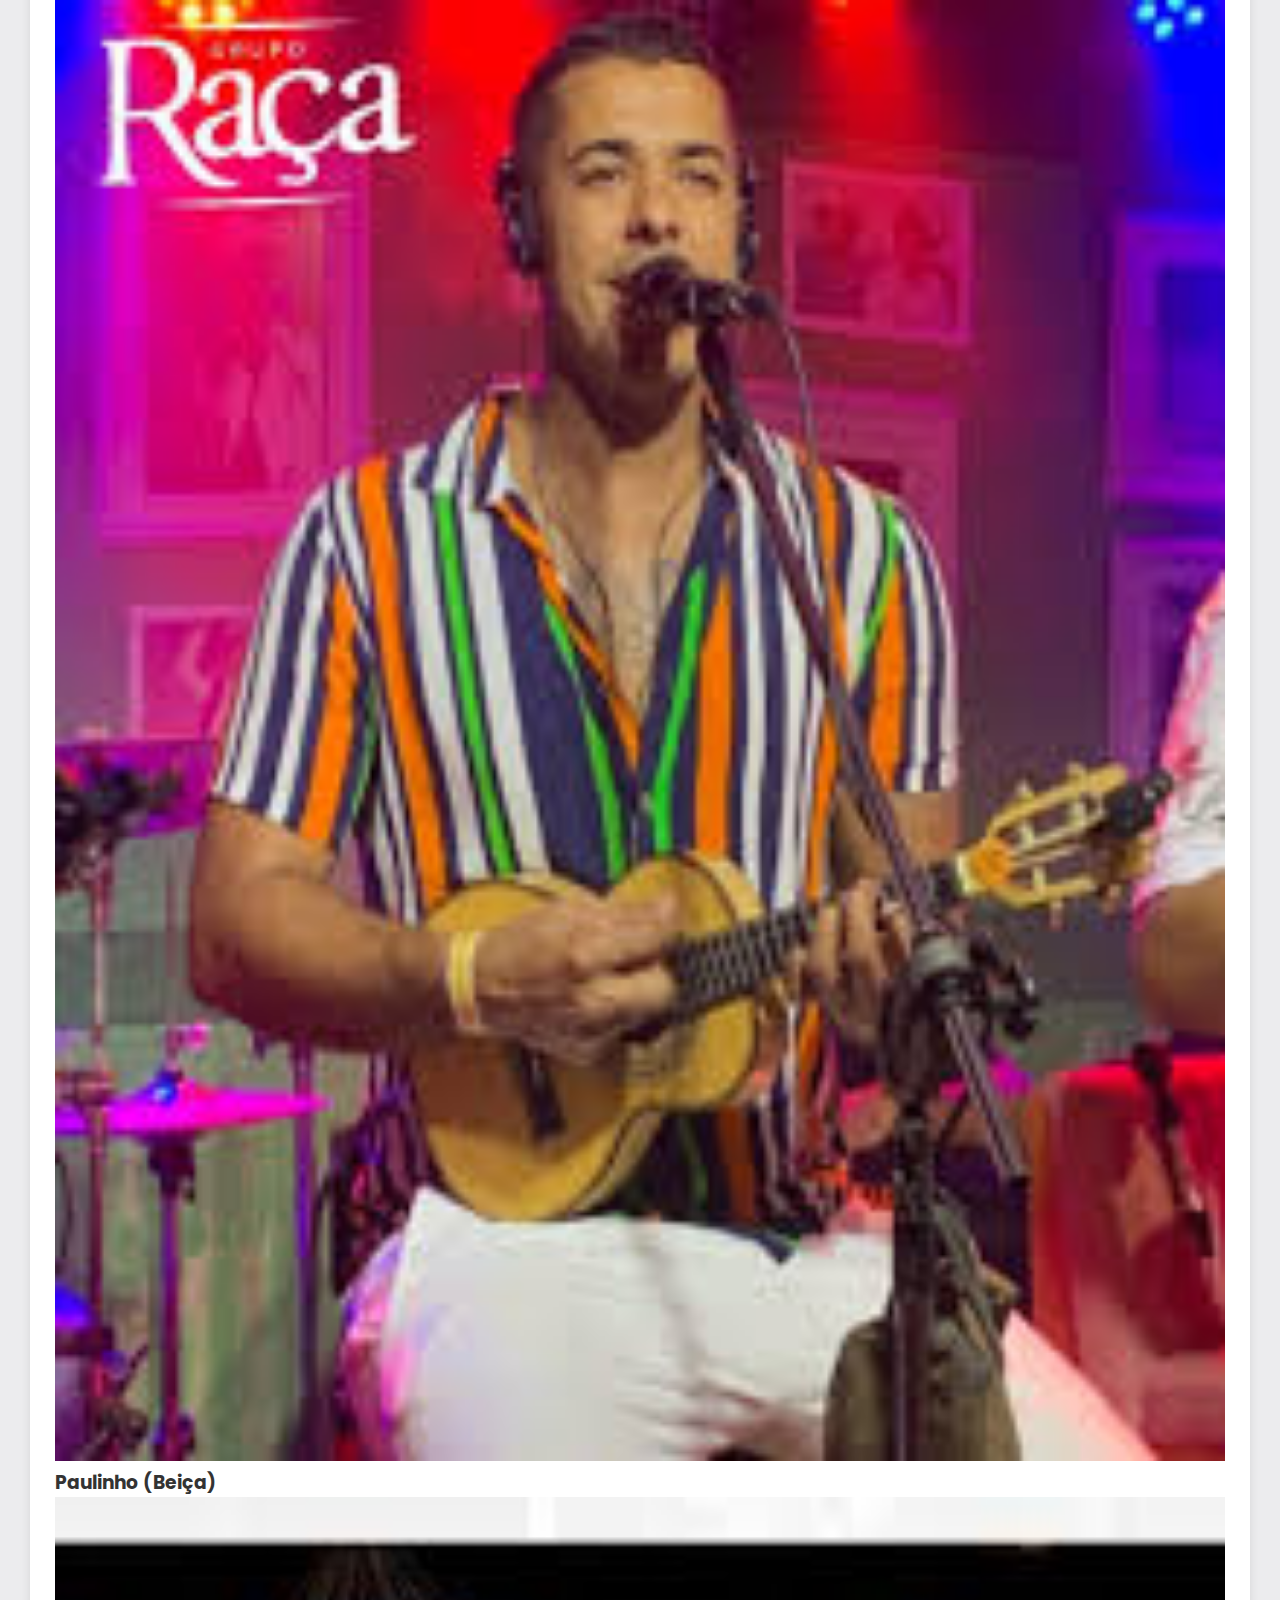
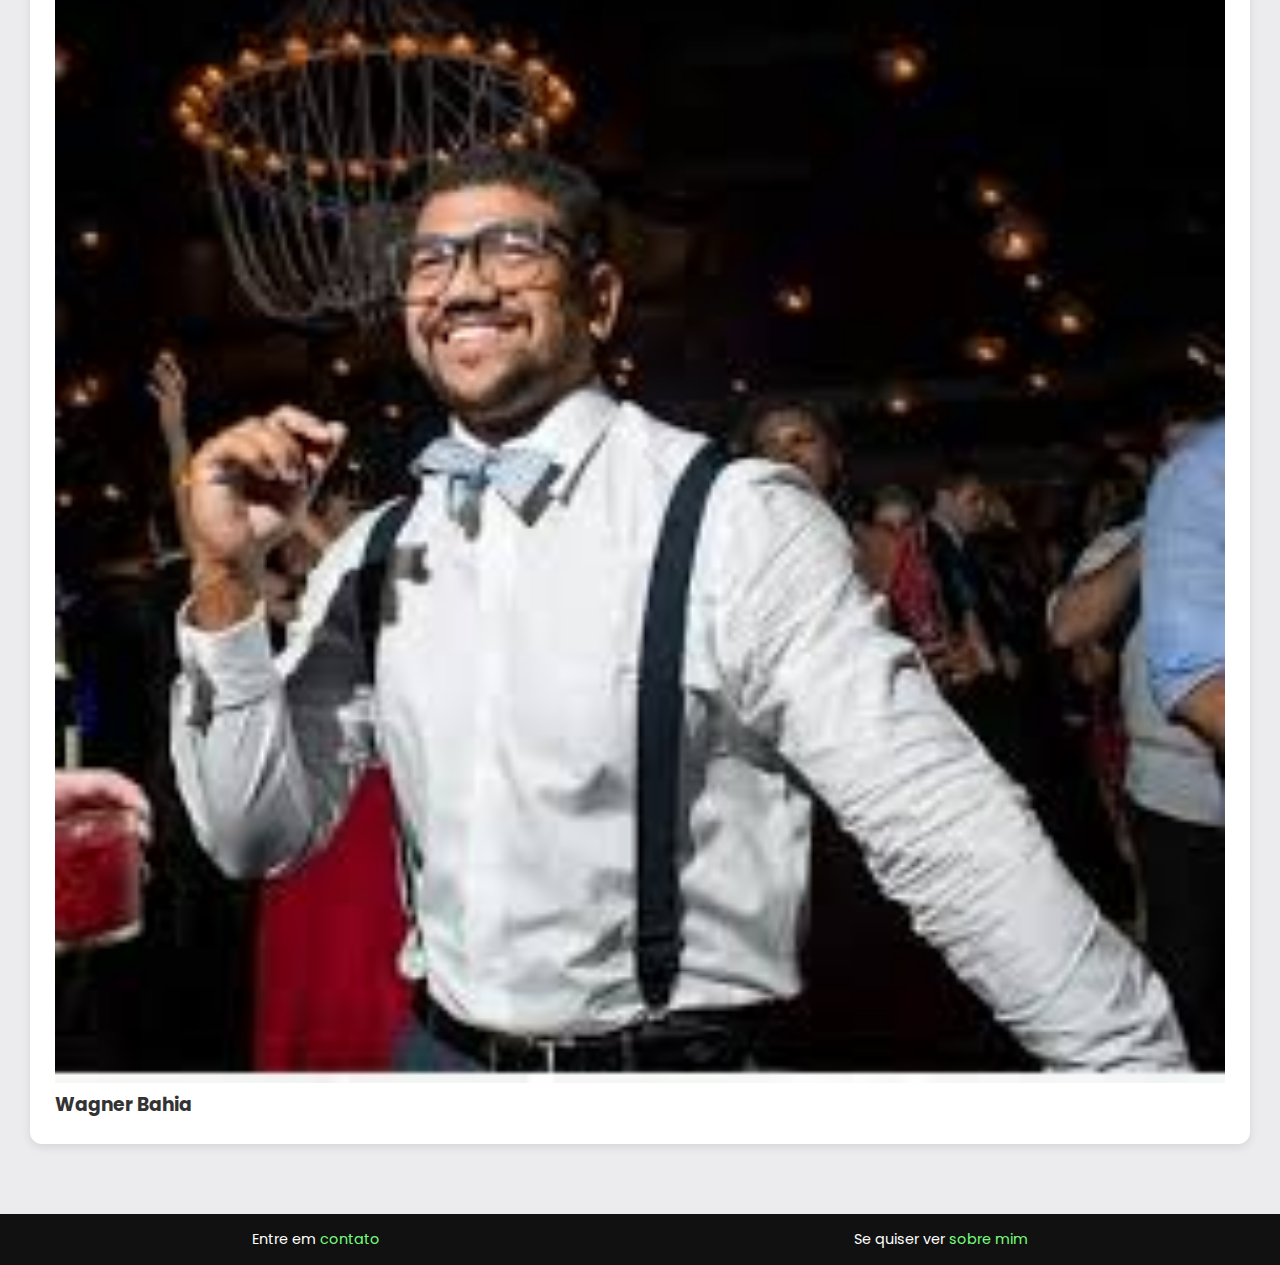
<file: historia.html>
<!DOCTYPE html>
<html lang="en">
<head>
  <meta charset="UTF-8">
  <meta name="viewport" content="width=device-width, initial-scale=1.0">
  <title>Historia</title>
  <link rel="stylesheet" href="style.css">
    <link href="https://fonts.googleapis.com/css2?family=Poppins:wght@400;600&display=swap" rel="stylesheet">
</head>
<body>
  <header>
  <h1>Grupo Raça</h1>
    <nav>
      <a href="index.html">Início</a>
      <a href="musica.html">Músicas</a>
      <a href="historia.html">História</a>
      <a href="sucessos.html">Sucessos</a>
      <a href="videos.html">Vídeos</a>
      <a href="fotos.html">Fotos</a>
    </nav>
  </header>

  <main>
  <section>
    <h2>História do Grupo Raça</h2>
    <p>O Grupo Raça surgiu em 1985, no bairro de Engenho de Dentro, zona norte do Rio de Janeiro. A banda foi formada por músicos talentosos: Marley (ganzá), Marquinhos (banjo), Mongol (tantã), Ronaldinho (cavaquinho), Totonho (pandeiro), Valnei (repique de mão) e Carlinhos (tamborim).

O grupo começou tocando com frequência na quadra do bloco carnavalesco Chuchu, e não demorou para chamar atenção. Pouco tempo depois, o Raça assinou contrato com a gravadora RCA, que lançou em 1987 o seu primeiro disco, o LP Grupo Raça.

Dois anos mais tarde veio o segundo álbum, Tempero (1989). Já em 1991, o grupo passou por sua primeira mudança de formação: Délcio Luiz (banjo) e Paulinho Carvalho (cavaquinho) entraram para substituir Marquinhos e Ronaldinho. Nesse mesmo ano, lançaram o disco Da África à Sapucaí, que teve grande sucesso, principalmente com os sambas “Dona da Minha Sina” (Nelson Rufino/Tião Motorista) e “Seja Mais Você”, tema da novela Felicidade da Rede Globo.

Em 1992, lançaram Feito Pra Você, que trouxe o sucesso “O Teu Chamego”, uma das músicas mais tocadas nas rádios brasileiras e que ajudou o Raça a conquistar ouvintes também na América Latina e em rádios de comunidades latinas nos Estados Unidos. Nessa fase — considerada o auge da carreira — o grupo chegou a fazer turnês por cidades dos Estados Unidos, Suíça e Alemanha.

Durante a década de 1990, o Grupo Raça colecionou prêmios da música brasileira, como o Troféu Imprensa (Melhor Grupo), o Prêmio Sharp (Melhor Grupo e Melhor Disco) e o Antena de Ouro (Melhor Grupo e Melhor Disco), entre outros reconhecimentos.

Infelizmente, o grupo também enfrentou perdas marcantes. Em setembro de 2004, faleceu o vocalista Roger Mathan, aos 31 anos, em Belford Roxo (Baixada Fluminense). Poucos anos depois, em 25 de setembro de 2009, morreu Robson Tavares Cabral, o Mongol, fundador e percussionista do grupo, aos 48 anos.</p>
  </section>
  <section>
      <div class="dolado">
        <h2>Integrantes da Banda</h2>
        <img src="imagens/raça.png" alt="Foto do Grupo Raça">
      </div>

      <div class="membros">
        <article><img src="imagens/marley.png" alt="">
          <h3>Marley</h3>
        </article>
        <article><img src="imagens/valney.png" alt="">
          <h3>Valney</h3>
        </article>
        <article><img src="imagens/Totonho.png" alt="">
          <h3>Totonho</h3>
        </article>
        <article><img src="imagens/Leonardo Acioly.png" alt="">
          <h3>Leonardo Acioly</h3>
        </article>
        <article><img src="imagens/Paulinho (Beiça).png" alt="">
          <h3>Paulinho (Beiça)</h3>
        </article>
        <article><img src="imagens/Wagner Bahia.png" alt="">
          <h3>Wagner Bahia</h3>
        </article>
      </div>
    </section>
</main>
<footer>
    <p>Entre em <a href="contato.html">contato</a></p>
      <p>Se quiser ver <a href="sobre.html">sobre mim</a></p>
  </footer>
</body>
</html>
</file>
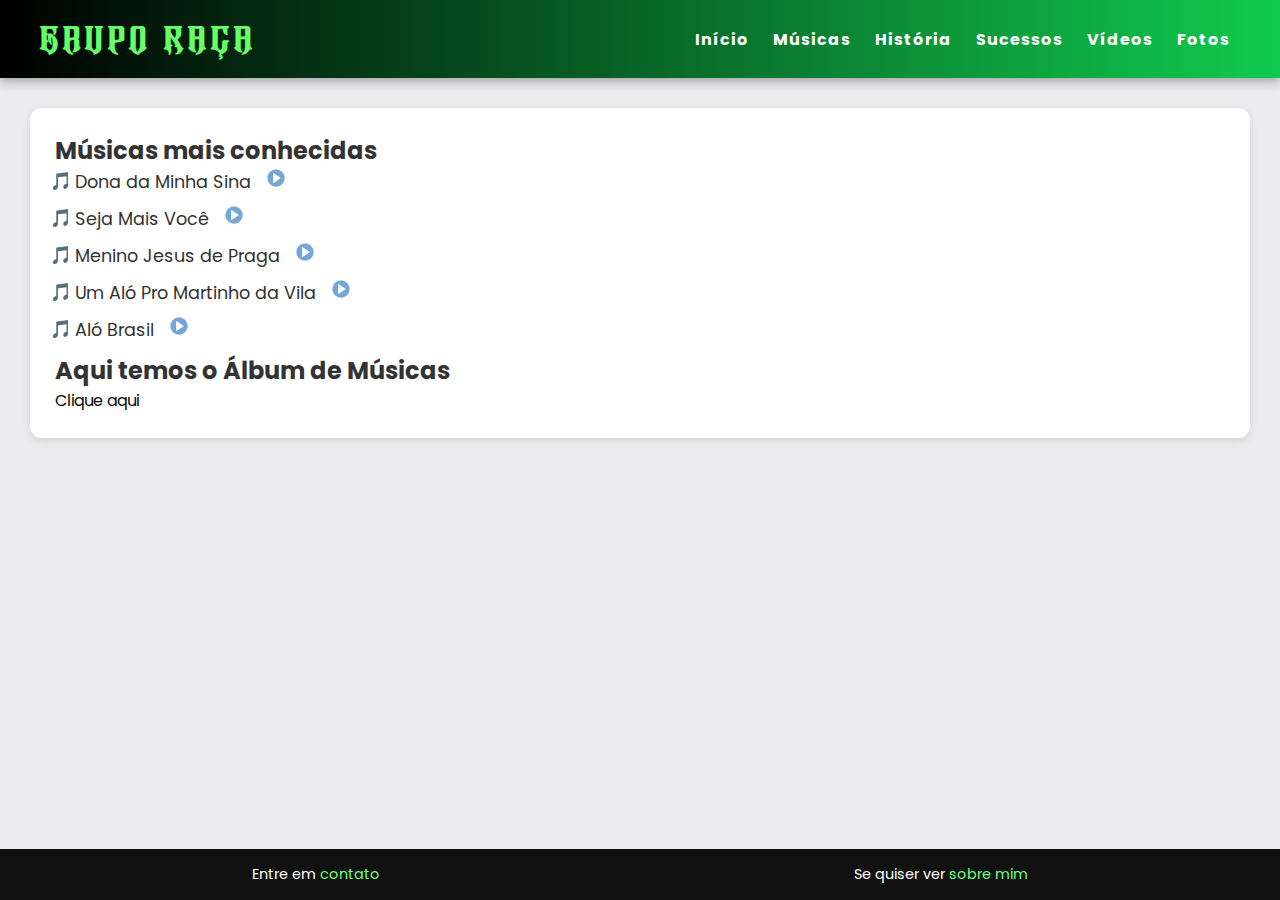
<file: musica.html>
<!DOCTYPE html>
<html lang="pt-br">

<head>
  <meta charset="UTF-8">
  <meta name="viewport" content="width=device-width, initial-scale=1.0">
  <title>Músicas - Grupo Raça</title>
  <link rel="stylesheet" href="style.css">
  <link href="https://fonts.googleapis.com/css2?family=Poppins:wght@400;600&display=swap" rel="stylesheet">
</head>

<body>
  <header>
    <h1>Grupo Raça</h1>
    <nav>
      <a href="index.html">Início</a>
      <a href="musica.html">Músicas</a>
      <a href="historia.html">História</a>
      <a href="sucessos.html">Sucessos</a>
      <a href="videos.html">Vídeos</a>
      <a href="fotos.html">Fotos</a>
    </nav>
  </header>

  <main>
    <section>
      <h2>Músicas mais conhecidas</h2>
      <ul class="lista-musicas">
        <li>Dona da Minha Sina <a
            href="https://open.spotify.com/intl-pt/track/3WxHZeIuFgOpSAlO3HFDJk?si=ca4929fef6724e39" target="_blank"
            rel="noopener noreferrer"><img src="imagens/play.png" alt=""></a></li>
        <li>Seja Mais Você <a href="https://open.spotify.com/intl-pt/track/1cQWPpfdWpCQtkhjT6vUTn?si=f1fb9f56cd914e7d"
            target="_blank" rel="noopener noreferrer"><img src="imagens/play.png" alt=""></a></audio></li>
        <li>Menino Jesus de Praga <a
            href="https://open.spotify.com/intl-pt/track/75yWKsOqVDRncyReQID9tg?si=0f94c70b7dc74c0a" target="_blank"
            rel="noopener noreferrer"><img src="imagens/play.png" alt=""></a></li>
        <li>Um Aló Pro Martinho da Vila <a
            href="https://open.spotify.com/intl-pt/track/2S9uQKlnNn8dt1rmnI6pLi?si=e23515bfbf4c47b9" target="_blank"
            rel="noopener noreferrer"><img src="imagens/play.png" alt=""></a></li>
        <li>Aló Brasil <a href="https://open.spotify.com/intl-pt/track/3zxPYHWhBJGMmMhxKf3WvM?si=fa431a60329a4fb1"
            target="_blank" rel="noopener noreferrer"><img src="imagens/play.png" alt=""></a></li>
      </ul>
      <h2>Aqui temos o Álbum de Músicas</h2>
      <a class="album" href="https://open.spotify.com/intl-pt/album/6E0uhZC5qZLBGF6mvJciTJ?si=t05j-BA0RuCVyC0d_kW3Ow" target="_blank"
        rel="noopener noreferrer">Clique aqui</a>
    </section>
  </main>

  <footer>
    <p>Entre em <a href="contato.html">contato</a></p>
  <p>Se quiser ver <a href="curriculo/index.html" target="_blank">sobre mim</a></p>
  </footer>
</body>

</html>
</file>
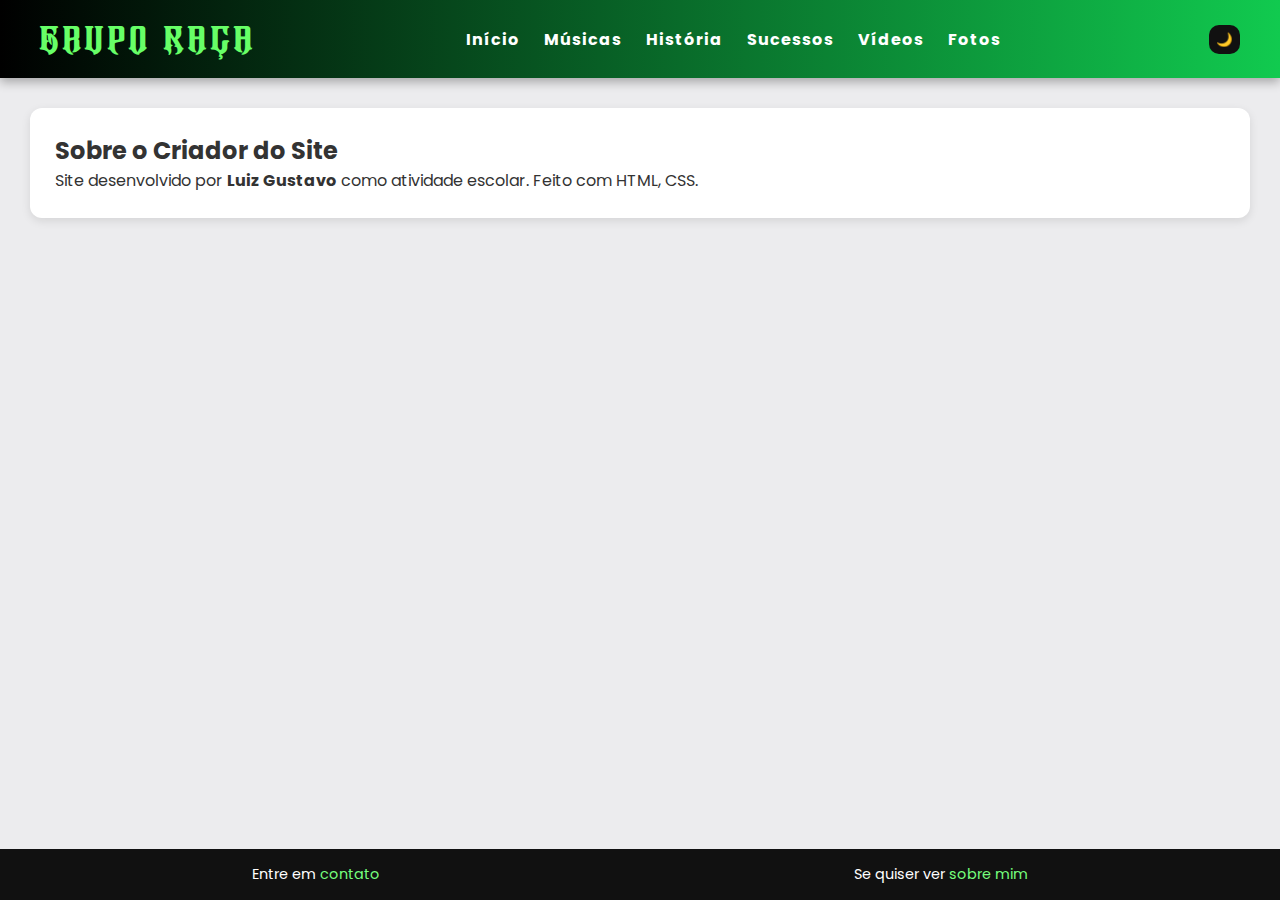
<file: sobre.html>
<!DOCTYPE html>
<html lang="en">
<head>
  <meta charset="UTF-8">
  <meta name="viewport" content="width=device-width, initial-scale=1.0">
  <title>Sobre</title>
  <link rel="stylesheet" href="style.css">
    <link href="https://fonts.googleapis.com/css2?family=Poppins:wght@400;600&display=swap" rel="stylesheet">
</head>
<body>
  <header>
  <h1>Grupo Raça</h1>
    <nav>
      <a href="index.html">Início</a>
      <a href="musica.html">Músicas</a>
      <a href="historia.html">História</a>
      <a href="sucessos.html">Sucessos</a>
      <a href="videos.html">Vídeos</a>
      <a href="fotos.html">Fotos</a>
    </nav>
        <button id="botao">🌙</button>
  </header>

  <main>
  <section>
    <h2>Sobre o Criador do Site</h2>
    <p>Site desenvolvido por <strong>Luiz Gustavo</strong> como atividade escolar. Feito com HTML, CSS.</p>
  </section>
</main>
<footer>
    <p>Entre em <a href="contato.html">contato</a></p>
  <p>Se quiser ver <a href="curriculo/index.html" target="_blank">sobre mim</a></p>
   
  </footer>
   <script src="script.js"></script>
</body>
</html>
</file>
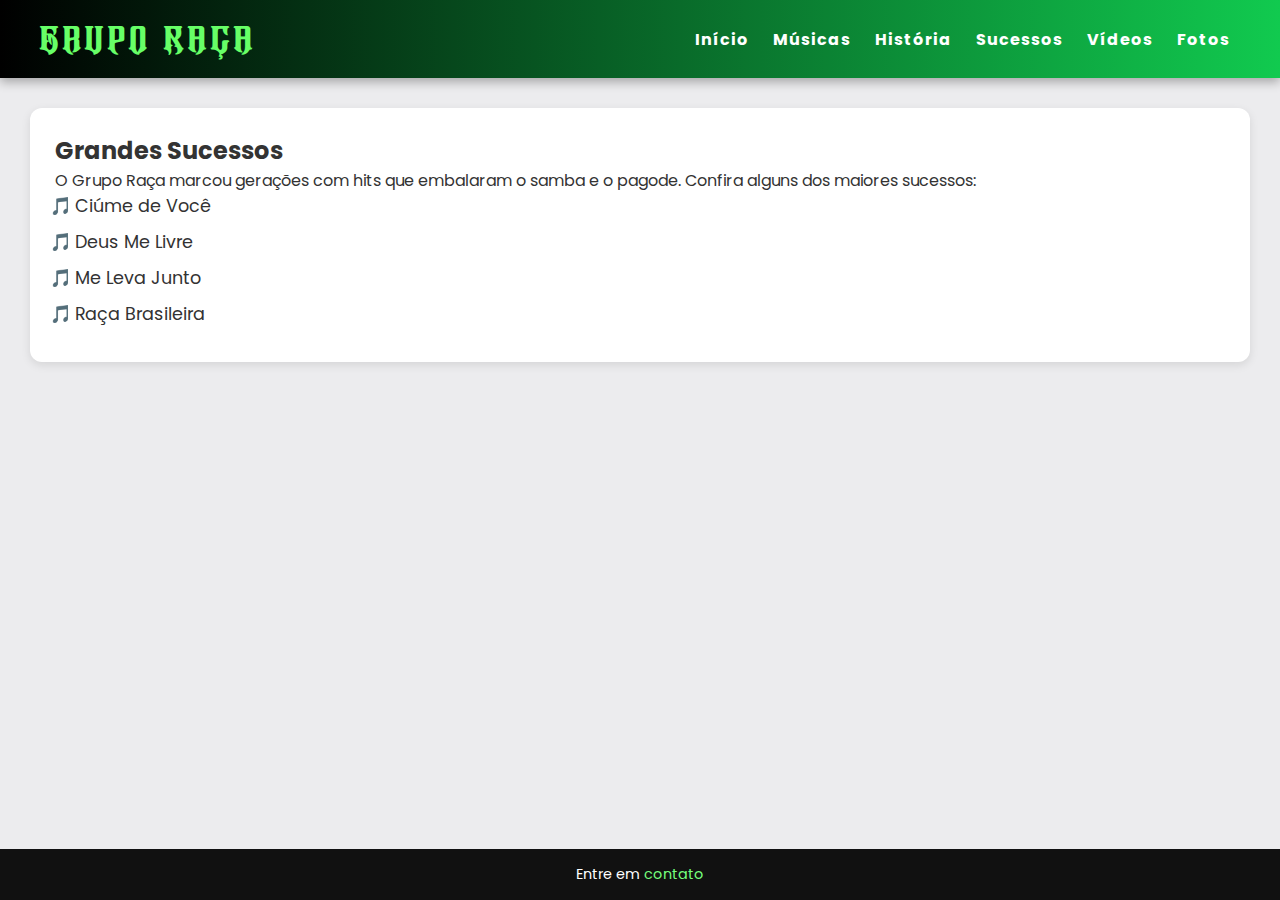
<file: sucessos.html>
<!DOCTYPE html>
<html lang="en">

<head>
  <meta charset="UTF-8">
  <meta name="viewport" content="width=device-width, initial-scale=1.0">
  <title>Sucessos</title>
  <link rel="stylesheet" href="style.css">
    <link href="https://fonts.googleapis.com/css2?family=Poppins:wght@400;600&display=swap" rel="stylesheet">
</head>

<body>
  <header>
    <h1>Grupo Raça</h1>
    <nav>
      <a href="index.html">Início</a>
      <a href="musica.html">Músicas</a>
      <a href="historia.html">História</a>
      <a href="sucessos.html">Sucessos</a>
      <a href="videos.html">Vídeos</a>
      <a href="fotos.html">Fotos</a>
    </nav>
  </header>

  <main>
    <section>
      <h2>Grandes Sucessos</h2>
      <p>O Grupo Raça marcou gerações com hits que embalaram o samba e o pagode. Confira alguns dos maiores sucessos:</p>
      <ul class="lista-musicas">
        <li>Ciúme de Você</li>
        <li>Deus Me Livre</li>
        <li>Me Leva Junto</li>
        <li>Raça Brasileira</li>
      </ul>
    </section>
  </main>
  <footer>
    <p>Entre em <a href="contato.html">contato</a></p>
  </footer>
</body>

</html>
</file>
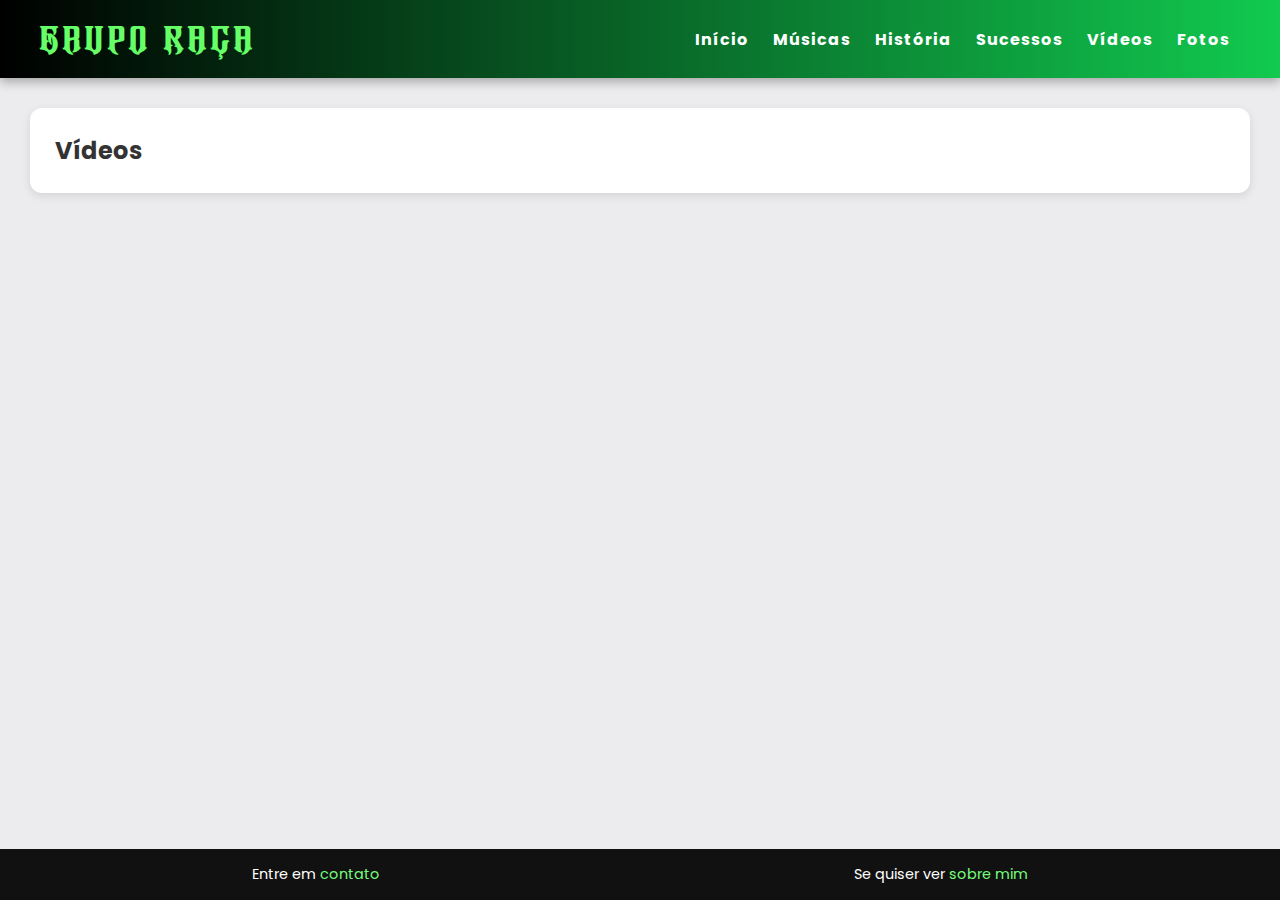
<file: videos.html>
<!DOCTYPE html>
<html lang="en">

<head>
  <meta charset="UTF-8">
  <meta name="viewport" content="width=device-width, initial-scale=1.0">
  <title>Videos</title>
  <link rel="stylesheet" href="style.css">
    <link href="https://fonts.googleapis.com/css2?family=Poppins:wght@400;600&display=swap" rel="stylesheet">
</head>

<body>
  <header>
    <h1>Grupo Raça</h1>
    <nav>
      <a href="index.html">Início</a>
      <a href="musica.html">Músicas</a>
      <a href="historia.html">História</a>
      <a href="sucessos.html">Sucessos</a>
      <a href="videos.html">Vídeos</a>
      <a href="fotos.html">Fotos</a>
    </nav>
  </header>

  <main>
    <section>
      <h2>Vídeos</h2>
      <div class="videos">
        <a href=""></a><a href=""></a><a href=""></a><a href=""></a><a href=""></a>
      </div>
    </section>
  </main>
  <footer>
    <p>Entre em <a href="contato.html">contato</a></p>
      <p>Se quiser ver <a href="sobre.html">sobre mim</a></p>
  </footer>
</body>

</html>
</file>
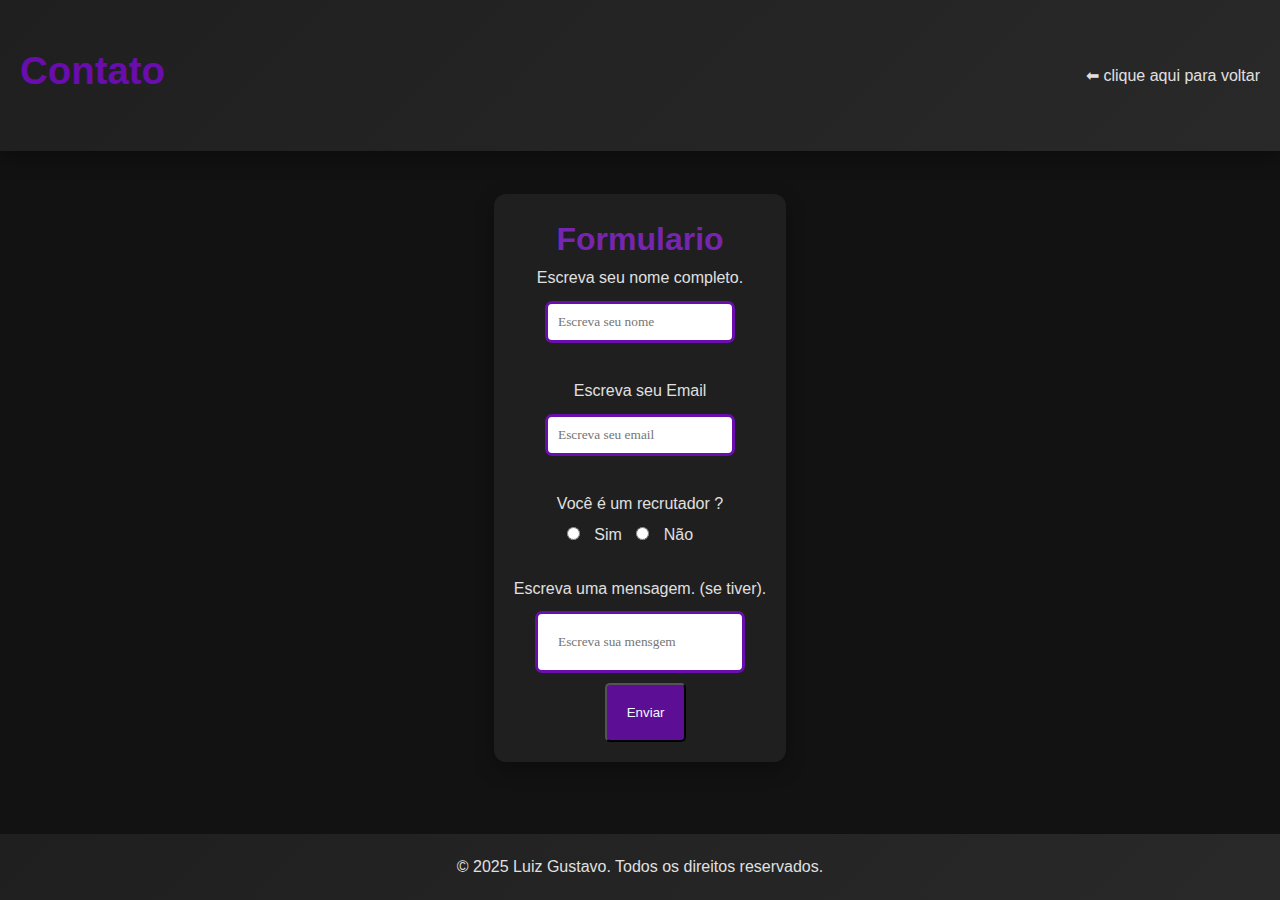
<file: curriculo/contato.html>
<!DOCTYPE html>
<html lang="pt-br">

<head>
    <meta charset="UTF-8">
    <meta name="viewport" content="width=device-width, initial-scale=1.0">
    <title>Contato</title>
    <link rel="stylesheet" href="CSS/style2.css">
</head>

<body>
    <header>
        <h1>Contato</h1>
        <nav><a href="index.html"> ⬅ clique aqui para voltar
            </a></nav>
    </header>
    <main>
        <div>
            
            <form><h1>Formulario</h1>
                <label for="name">Escreva seu nome completo.</label>
                <input type="text" placeholder="Escreva seu nome" required> <br>

                <label for="email">Escreva seu Email</label> 
                <input type="text" placeholder="Escreva seu email" required><br>

                <div><p>Você é um recrutador ?</p>
                <input type="radio" name="recrutador s/n" id="sim" required>
                <label for="sim">Sim</label>
                <input type="radio" id="não" name="recrutador s/n" value="html" required>
                <label for="não">Não</label></div><br>

                <label for="mensagem">Escreva uma mensagem. (se tiver).</label> 
                <input type="text" name="mensagem" id="mensagem" placeholder="Escreva sua mensgem" required>
            
            <div class="butao"><button type="submit"> Enviar</button></div>
        </form>
        </div>

    </main>
    <footer><p>© 2025 Luiz Gustavo. Todos os direitos reservados.</p></footer>
</body>

</html>
</file>
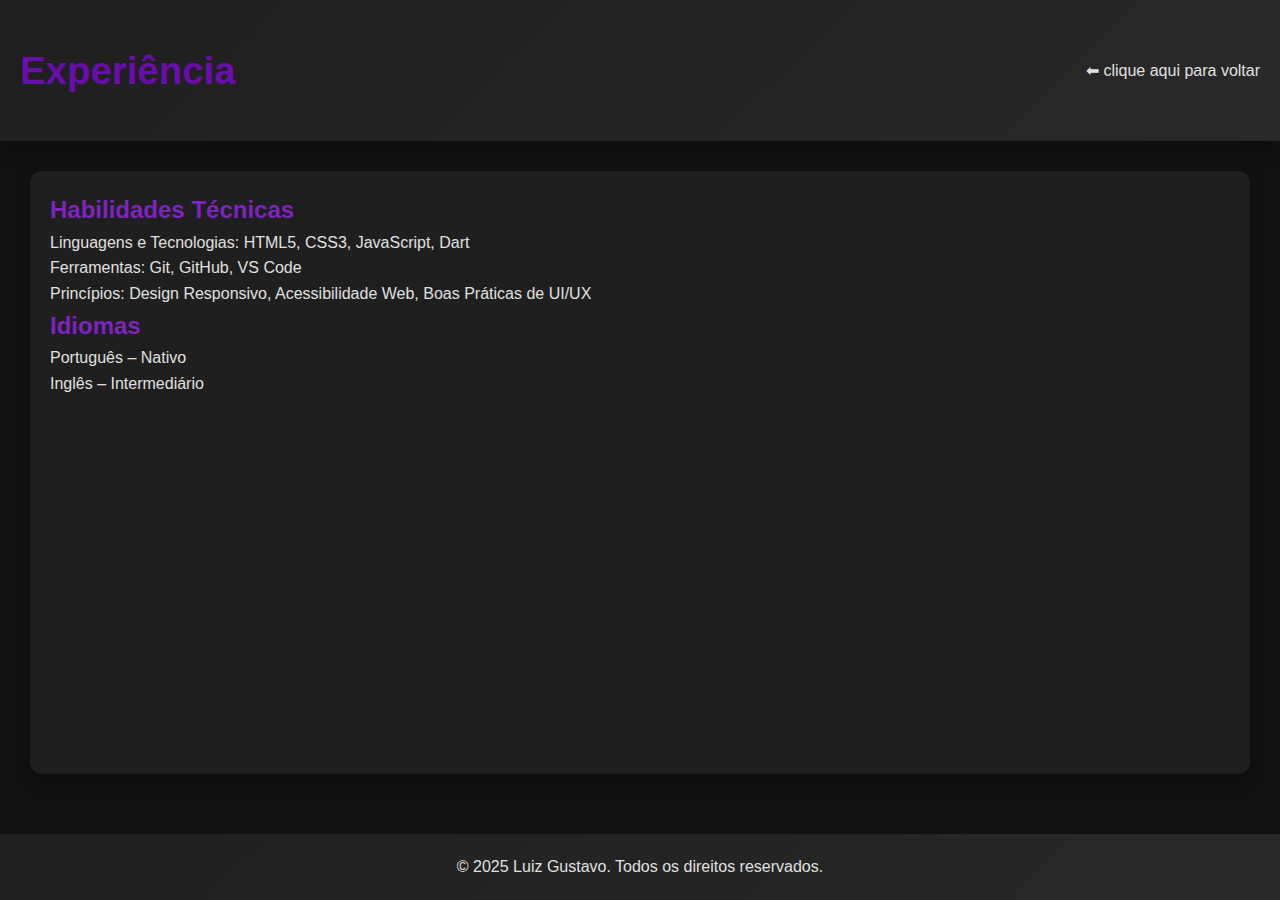
<file: curriculo/experiencia.html>
<!DOCTYPE html>
<html lang="en">

<head>
  <meta charset="UTF-8">
  <meta name="viewport" content="width=device-width, initial-scale=1.0">
  <title>Experiência</title>
  <link rel="stylesheet" href="CSS/style3.css">
</head>

<body>
  <header><h1>Experiência</h1>
  <nav><a href="index.html"> ⬅ clique aqui para voltar</a></nav></header>
  
  <main>
    <h2>Habilidades Técnicas</h2>
    <p>Linguagens e Tecnologias: HTML5, CSS3, JavaScript, Dart</p>
    <p>Ferramentas: Git, GitHub, VS Code</p>
    <p>Princípios: Design Responsivo, Acessibilidade Web, Boas Práticas de UI/UX</p>
    <h2>Idiomas</h2>
    <p>Português – Nativo</p>
    <p>Inglês – Intermediário</p>
  </main>
  <footer><p>© 2025 Luiz Gustavo. Todos os direitos reservados.</p></footer>
</body>

</html>
</file>
<file: style.css>
* {
  margin: 0;
  padding: 0;
  box-sizing: border-box;
}

body {
  display: flex;
  flex-direction: column;
  min-height: 100vh;
  font-family: "Poppins", Arial, Helvetica, sans-serif;
  background-color: rgb(236, 236, 238);
  color: #333;
}

header {
  display: flex;
  justify-content: space-between;
  align-items: center;
  padding: 20px 40px;
  color: white;
  flex-wrap: wrap;
  background: linear-gradient(90deg, rgb(0, 0, 0), rgb(17, 202, 79));
  box-shadow: 0 4px 10px rgba(0, 0, 0, 0.3);
}

article img {
  min-width: 100%;
}

@font-face {
  font-family: fontmassa;
  src: url("fonts/AltarGothicDemo-Regular.otf");
}

@font-face {
  font-family: fonth2;
  src: url(fonts/Blazed.ttf);
}

h1 {
  font-family: "fontmassa";
  color: #67ff67;
  letter-spacing: 5px;
}

nav a {
  color: white;
  text-decoration: none;
  margin: 0 10px;
  font-weight: bold;
  letter-spacing: 1px;
  position: relative;
  transition: color 0.3s ease;
  font-size: "fonth2";
}

button {
  background-color: #111;
  border: none;
  border-radius: 10px;
  padding: 7px;
  transition: all 0.3s;
}

button:hover {
  background-color: #333;
  cursor: pointer;
}

body.dark-mode {
  color: rgb(252, 252, 252);
  background-color: #333;
  transition: background 0.3s;
}

body.dark-mode section {
  color: rgb(252, 252, 252);
  background-color: #1d1d1d;
}

body.dark-mode .album {
  color: rgb(241, 241, 241);
  text-decoration: none;
  transition: all 0.3s ease;
}

body.dark-mode .album:hover {
  color: rgb(118, 255, 125);
  text-decoration: none;
  transition: all 0.3s ease;
}

body.dark-mode header {
  background: #1d1d1d;
}

body.dark-mode #botao {
  background-color: #46e646;
}

body.dark-mode #botao:hover {
  background-color: #49c949;
}

nav a:hover {
  color: rgb(118, 255, 125);
}

.album {
  color: rgb(10, 10, 10);
  text-decoration: none;
  transition: all 0.3s ease;
}

.album:hover {
  color: rgb(1, 202, 11);
}

.botao {
  display: inline-block;
  background-color: rgb(17, 202, 79);
  color: white;
  padding: 10px 25px;
  border-radius: 25px;
  text-decoration: none;
  font-weight: bold;
  transition: 0.3s;
}

.botao:hover {
  background-color: rgb(13, 167, 65);
  transform: scale(1.05);
}

main {
  flex: 1;
  margin: 30px;
}

section {
  background-color: white;
  border-radius: 12px;
  padding: 25px;
  box-shadow: 0 3px 10px rgba(0, 0, 0, 0.1);
  margin-bottom: 40px;
}

.dolado {
  display: flex;
  align-items: center;
  justify-content: space-around;
  gap: 40px;
  padding: 20px;
  color: rgb(17, 202, 79);
}

.dolado img {
  width: 250px;
  border-radius: 12px;
}

.lista-musicas {
  list-style: none;
  padding-left: 20px;
  font-size: 1.1rem;
}

.lista-musicas img {
  margin-left: 10px;
  width: 20px;
  border-radius: 50%;
}

.lista-musicas li {
  margin-bottom: 10px;
  position: relative;
}

.lista-musicas li::before {
  content: "🎵";
  position: absolute;
  left: -25px;
  top: 0;
}

.galeria {
  display: grid;
  grid-template-columns: repeat(auto-fit, minmax(220px, 1fr));
  gap: 20px;
}

.galeria img {
  width: 100%;
  border-radius: 12px;
  transition: transform 0.3s, box-shadow 0.3s;
}

.galeria img:hover {
  transform: scale(1.05);
  box-shadow: 0 4px 10px rgba(0, 0, 0, 0.2);
}

.videos {
  display: flex;
  flex-wrap: wrap;
  gap: 20px;
  justify-content: center;
}

.form-contato {
  display: flex;
  flex-direction: column;
  gap: 10px;
  max-width: 500px;
  margin: 0 auto;
}

.form-contato label {
  font-weight: bold;
}

.form-contato input,
.form-contato textarea {
  padding: 10px;
  border: 2px solid rgb(17, 202, 79);
  border-radius: 8px;
  outline: none;
  transition: 0.3s;
}

.form-contato input:focus,
.form-contato textarea:focus {
  border-color: rgb(13, 167, 65);
  box-shadow: 0 0 6px rgba(17, 202, 79, 0.3);
}

.form-contato button {
  background-color: rgb(17, 202, 79);
  color: white;
  padding: 10px;
  border: none;
  border-radius: 8px;
  font-weight: bold;
  cursor: pointer;
  transition: 0.3s;
}

.form-contato button:hover {
  background-color: rgb(13, 167, 65);
  transform: scale(1.05);
}

footer {
  background-color: #111;
  color: white;
  text-align: center;
  padding: 15px;
  font-size: 0.9rem;
  display: flex;
  justify-content: space-around;
}

footer a {
  color: rgb(118, 255, 125);
  text-decoration: none;
}

footer a:hover {
  text-decoration: underline;
}

.videos {
  display: flex;
  flex-wrap: wrap;
  gap: 20px;
  justify-content: center;
}

.videos iframe,
.videos video {
  border-radius: 10px;
  box-shadow: 0 4px 10px rgba(0, 0, 0, 0.3);
}

@media (max-width: 768px) {
  header {
    flex-direction: column;
    text-align: center;
  }

  nav {
    margin-top: 10px;
  }

  .dolado {
    flex-direction: column;
    text-align: center;
  }

  .banner {
    padding: 50px 20px;
  }

  .membros img {
    width: 120px;
    height: 120px;
  }
}
</file>
<file: curriculo/CSS/style.css>
:root {
  --bg-color: #121212;
  --text-color: #fff;
  --accent: linear-gradient(45deg, #6a0dad, #9b59b6);
}

* {
  margin: 0;
  box-sizing: border-box;
  padding: 0;
  scroll-behavior: smooth;
}

body {
  font-family: 'Poppins', sans-serif;
  color: #e0e0e0;
  background-color: #121212;
  line-height: 1.6;
}

/*deixando colunas no main*/
main {
  display: grid;
  grid-template-columns: 2fr 10fr;
}

/*meuno do lado*/
.menu {
  position: fixed;
  top: 50%;
  left: 20px;
  transform: translateY(-50%);
  display: flex;
  flex-direction: column;
  gap: 15px;
  padding: 20px;
  background-color: #1b1717;
  border-radius: 12px;
  box-shadow: 0 8px 20px rgba(0, 0, 0, 0.4);
  z-index: 1000;
  margin-top: 20px;
}

h1 {
  font-size: 2rem;
  margin-bottom: 20px;
  color: #9b59b6;
}

span {
  color: #6a0dad;
}

.menu>a {
  color: #e0e0e0;
  text-decoration: none;
  font-weight: 500;
  transition: all 0.3s ease;
  padding: 8px 12px;
  border-radius: 8px;
  transition: color 0.3s;
  text-align: center;
}

.menu a:hover,
.menu a.active {
  color: #6a0dad;
  text-decoration: none;
  transform: scale(1.08);
}

.menu-toggle {
  display: none;
  position: fixed;
  top: 20px;
  left: 20px;
  background-color: #8e44ad;
  color: #fff;
  border: none;
  font-size: 2rem;
  border-radius: 8px;
  padding: 10px 14px;
  cursor: pointer;
  z-index: 1100;

}

.foto {
  margin: 10px;
  border-radius: 50%;
  width: 150px;
  height: 150px;
  overflow: hidden;
  border: 3px solid #791697;
}

#inicio {
  color: #e0e0e0;
}

.foto>img {
  bottom: 0;
  width: 100%;
}

.centralizarfoto {
  display: flex;
  justify-content: center;
  align-items: center;
  justify-content: space-around;
  padding: 20px;
}

header {
  background: linear-gradient(135deg, #1f1f1f, #292929);
  padding: 40px 20px;
  box-shadow: 0 8px 20px rgba(0, 0, 0, 0.4);
}

.centralizarfoto>h1 {
  font-size: 2.5rem;
  color: #e0e0e0;
}

section {
  background-color: #1f1f1f;
  margin: 36px 4rem;
  border-radius: 12px;
  padding: 30px;
  box-shadow: 0 8px 20px rgba(0, 0, 0, 0.3);
}

li {
  list-style: none;
}

.sectionh1 {
  font-size: 1.6rem;
  margin: auto;
}

a {
  color: rgb(134, 197, 233);
  text-decoration: none;
}

a:hover {
  color: rgb(65, 167, 226);
  text-decoration: underline;
}

strong {
  font-size: 1.2em;
}

footer {
  text-align: center;
  background: linear-gradient(135deg, #1f1f1f, #292929);
  margin-top: 30px;
  padding: 20px
}

#typewriter::after {
  content: '|';
  animation: blink 0.7s infinite;
  margin-left: 2px;
}

@keyframes blink {

  0%,
  100% {
    opacity: 1;
  }

  50% {
    opacity: 0;
  }
}

/*Responsivo*/
@media (max-width: 400px) {
  .foto {
    max-width: 100%;
    height: auto;
  }

  header h1 {
    font-size: 1.8rem;
    text-align: center;
  }

  section {
    margin: 15px;
    padding: 20px;
  }

  .menu {
    width: 180px;
  }
}

@media (max-width: 600px) {
  .centralizarfoto h1 {
    font-size: 2rem;
    text-align: center;
  }

  section {
    margin: 20px;
    padding: 20px;
  }
}

@media (max-width:400px) {
  .foto {
    max-width: 100%;
  }

}

@media (max-width: 800px) {
  .menu {
    position: fixed;
    top: 0;
    left: 0;
    flex-direction: column;
    align-items: flex-start;
    width: 220px;
    height: 100%;
    padding-top: 80px;
    transform: translateX(-100%);
    background-color: #1b1717;
  }


  .menu.show {
    transform: translateX(0);
  }

  .menu-toggle {
    display: block;
  }
}

.menu {
  max-height: 80vh;

  overflow-y: auto;

}

@media (max-width: 360px) {
  .menu {
    width: 70%;
    font-size: 1rem;
  }

  .menu a {
    padding: 10px 15px;

  }
}
</file>
<file: curriculo/CSS/style2.css>
/*reset e base*/
* {
  margin: 0;
  padding: 0;
  scroll-behavior: smooth;
  box-sizing: border-box;
}

body {
  font-family: 'Poppins', sans-serif;
  color: #e0e0e0;
  background-color: #121212;
  line-height: 1.6;
  display: flex;
  flex-direction: column;
  min-height: 100vh;

}

header a {
  color: #e0e0e0;
  text-decoration: none;

}

header a:hover {
  color: #9244b1;
  transition: color 0.3s;
}

header {
  background: linear-gradient(135deg, #1f1f1f, #292929);
  padding: 40px 20px;
  box-shadow: 0 8px 20px rgba(0, 0, 0, 0.4);
  display: flex;
  justify-content: space-between;
  align-items: center;
  box-shadow: 0 8px 20px rgba(0, 0, 0, 0.3);
}

header h1 {
  color: #6a0dad;
  padding-bottom: 10px;
  font-size: 2.4rem;
}

main h1 {
  color: #7625af;
  font-size: 4.9;
}

main {
  display: flex;
  justify-content: center;
  align-items: center;
  flex-grow: 1;
}

form {
  background-color: #1f1f1f;
  margin: 30px;
  border-radius: 12px;
  padding: 20px;
  flex-grow: 1;
  box-shadow: 0 8px 20px rgba(0, 0, 0, 0.3);
  display: flex;
  justify-content: center;
  align-items: center;
  flex-direction: column;
}

input {
  margin: 10px;
  padding: 10px;
  border: #6a0dad 3px solid;
  border-radius: 7px;
  font-family: Cambria, Cochin, Georgia, Times, 'Times New Roman', serif;
}
input:hover{
    border: #8b1adb 3px solid;
}

button {
  padding: 20px;
  background: #5c0e94;
  color: aliceblue;
  border-radius: 5px;
}
button:hover{
  background: #a748eb;
  color: aliceblue;
}

.butao {
  margin-left: 0.7rem;
}

#mensagem {
  padding: 20px;
}

footer {
  text-align: center;
  background: linear-gradient(135deg, #1f1f1f, #292929);
  margin-top: 30px;
  padding: 20px
}
</file>
<file: curriculo/CSS/style3.css>
/*reset e base*/
* {
  margin: 0;
  padding: 0;
  scroll-behavior: smooth;
  box-sizing: border-box;
}

body {
  font-family: 'Poppins', sans-serif;
  color: #e0e0e0;
  background-color: #121212;
  line-height: 1.6;
  display: flex;

  flex-direction: column;

  min-height: 100vh;
}

header a {
  color: #e0e0e0;
  text-decoration: none;
}

header h1 {
  color: #6a0dad;
  font-size: 2.4rem;
}

header a:hover {
  color: #9244b1;
  transition: color 0.3s;
}

header {
  background: linear-gradient(135deg, #1f1f1f, #292929);
  padding: 40px 20px;
  box-shadow: 0 8px 20px rgba(0, 0, 0, 0.4);
  display: flex;
  justify-content: space-between;
  align-items: center;
  box-shadow: 0 8px 20px rgba(0, 0, 0, 0.3);
}

main h2 {
  color: #7e22c0;
}

main {
  background-color: #1f1f1f;
  margin: 30px;
  border-radius: 12px;
  padding: 20px;
  flex-grow: 1;
  box-shadow: 0 8px 20px rgba(0, 0, 0, 0.3);
}

footer {
  text-align: center;
  background: linear-gradient(135deg, #1f1f1f, #292929);
  margin-top: 30px;
  padding: 20px
}
</file>
